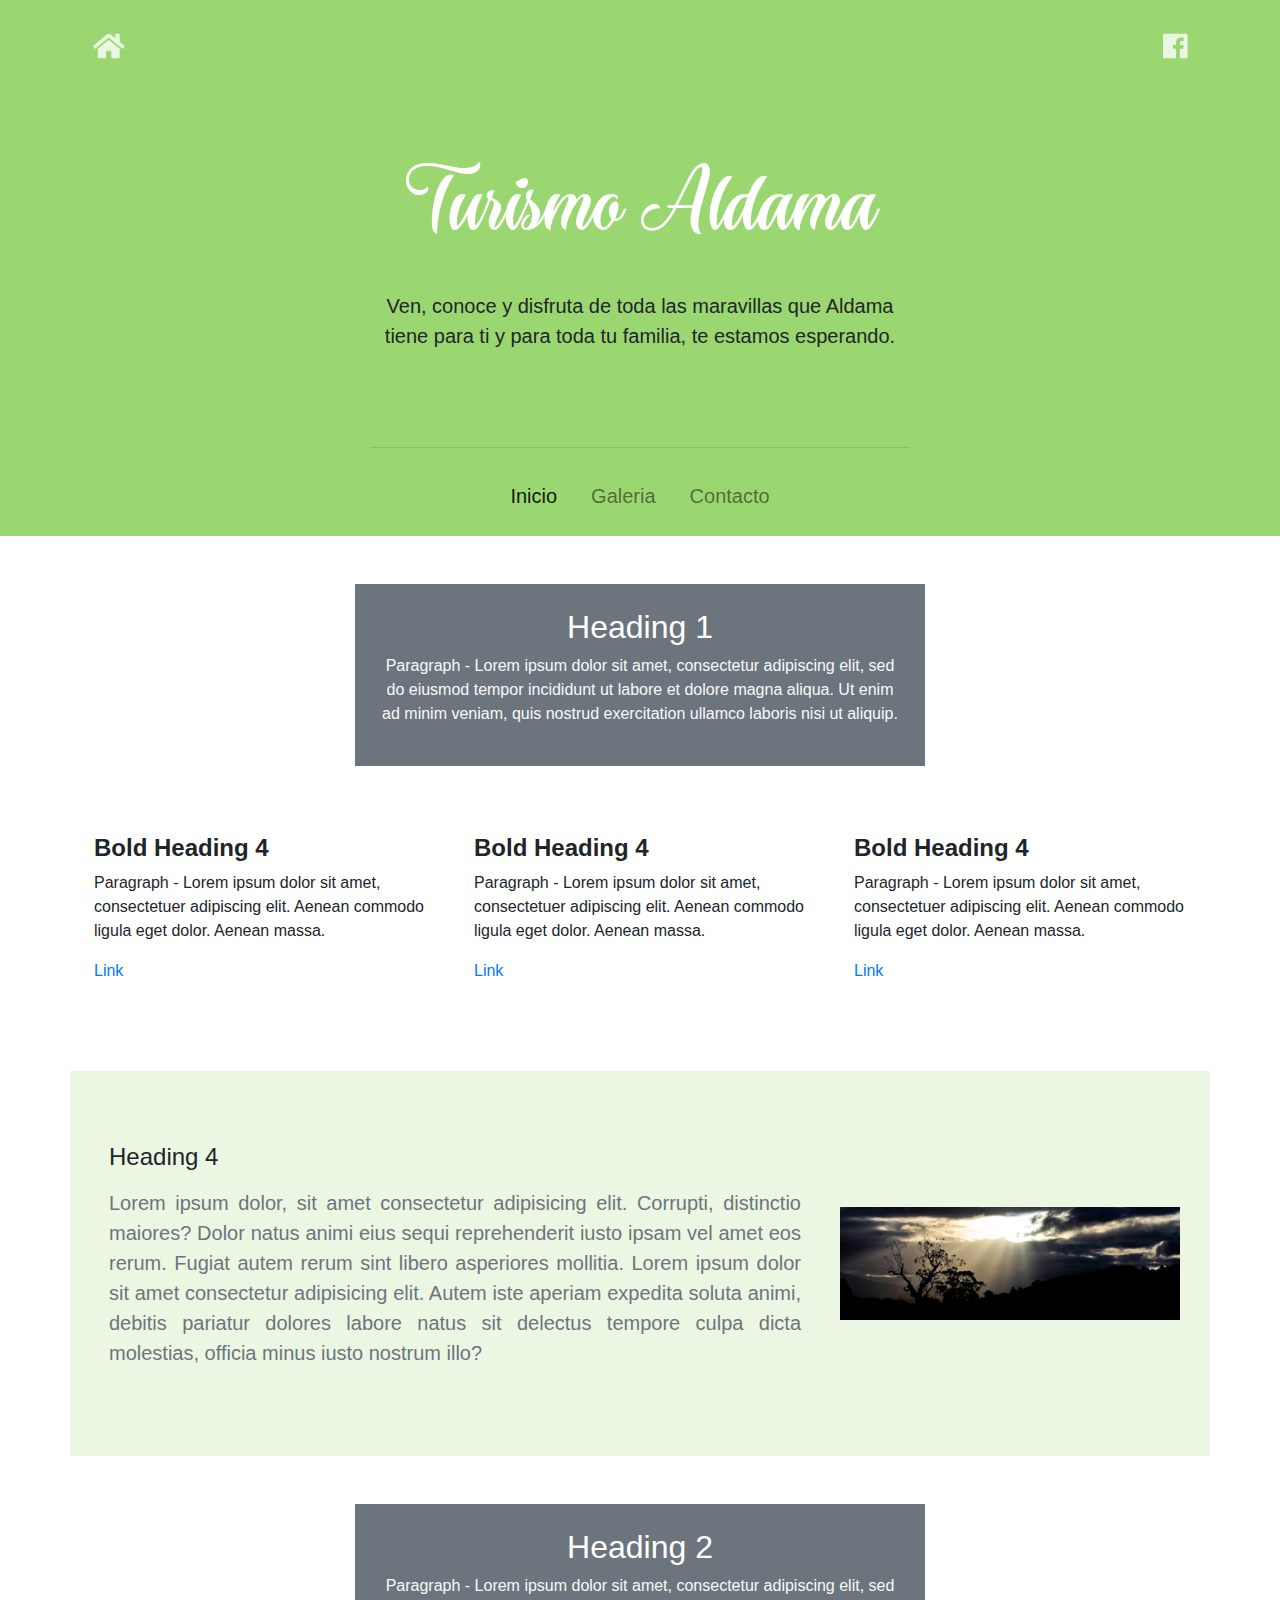
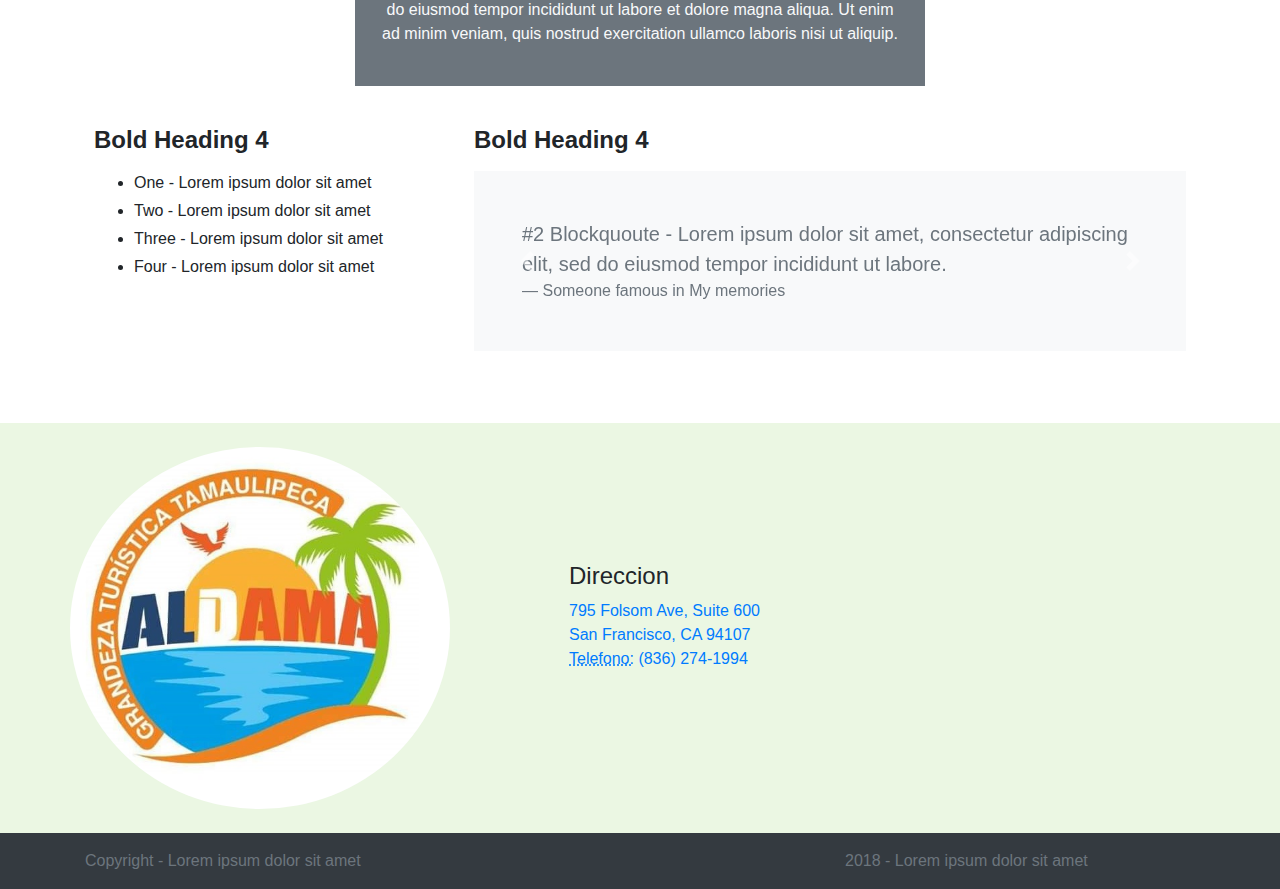
<file: index.html>
<!DOCTYPE html>
<html lang="en">

<head>
    <meta charset="UTF-8">
    <meta name="viewport" content="width=device-width, initial-scale=1.0">
    <meta http-equiv="X-UA-Compatible" content="ie=edge">
    <title>Document</title>
    <!-- Favicon -->
    <link rel="shortcut icon" href="./img/favicon.png" type="image/x-icon">
    <!-- CSS -->
    <link rel="stylesheet" href="./css/bootstrap.css">
    <link rel="stylesheet" href="./css/colors.css">
    <!-- FONTAWESOME JS -->
    <script src="./js/all.js"></script>
    <!-- SCROLL REVEAL -->
    <script src="./js/scrollreveal.js"></script>
    <script>
        ScrollReveal({
            reset: true
        });
    </script>
    <!-- Global site tag (gtag.js) - Google Analytics -->
<script async src="https://www.googletagmanager.com/gtag/js?id=UA-154668190-1"></script>
<script>
  window.dataLayer = window.dataLayer || [];
  function gtag(){dataLayer.push(arguments);}
  gtag('js', new Date());

  gtag('config', 'UA-154668190-1');
</script>

</head>

<body>
    <!-- Barra sociales -->
    <div class="nav-color">
        <br>
        <div class="d-flex justify-content-between container nav-color">
            <div class="p-2">
                <a href=""><i class="fas fa-home social-color"></i></a>
            </div>
            <div class="p-2">
                <a href="https://www.facebook.com/Turismo-Aldama-Tam-2018-2021-1201309953352615/"><i
                        class="fab fa-facebook social-color"></i></a>
            </div>
        </div>
    </div>

    <!--  -->
    <div class="h-50 d-flex align-items-center nav-color">
        <div class="container">
            <div class="row">
                <div class="mx-auto text-center col-md-6">
                    <br>
                    <br>
                    <br>
                    <h1 class="display-1 text-white main-name">Turismo Aldama</h1>
                    <br>
                    <p class="lead">Ven, conoce y disfruta de toda las maravillas que Aldama tiene para ti y para toda
                        tu familia, te estamos esperando.</p>
                    <br>
                    <br>
                    <br>

                    <hr class="my-2">

                    <!-- Barra de navegacion -->
                    <nav class="navbar navbar-expand-lg navbar-light rounded">
                        <button class="navbar-toggler btn-block btn-nav" type="button" data-toggle="collapse"
                            data-target="#navbarsExample10" aria-controls="navbarsExample10" aria-expanded="false"
                            aria-label="Toggle navigation">
                            <span class="navbar-toggler-icon"></span>
                        </button>

                        <div class="collapse navbar-collapse justify-content-around" id="navbarsExample10">
                            <ul class="navbar-nav">
                                <li class="nav-item active">
                                    <a class="nav-link sice btn-efect" href="#">Inicio</a>
                                </li>
                                <li class="nav-item">
                                    <a class="nav-link sice btn-efect" href="./galeria.html">Galeria</a>
                                </li>
                                <li class="nav-item">
                                    <a class="nav-link sice btn-efect" href="./contacto.html">Contacto</a>
                                </li>
                            </ul>
                        </div>
                    </nav>
                    <!-- Fin barra de navegacion -->

                </div>
            </div>
        </div>
    </div>

    <!--  -->
    <div class="py-5">
        <div class="container">
            <div class="row">
                <div class="text-center mx-auto p-4 bg-secondary col-lg-6 col-md-10">
                    <h2 class="text-white">Heading 1</h2>
                    <p class="text-light">Paragraph - Lorem ipsum dolor sit amet, consectetur adipiscing elit, sed do
                        eiusmod tempor incididunt ut labore et dolore magna aliqua. Ut enim ad minim veniam, quis
                        nostrud exercitation ullamco laboris nisi ut aliquip.</p>
                </div>
            </div>
            <div class="row margin-top">
                <div class="p-4 col-lg-4 col-md-6">
                    <h4><b>Bold Heading 4</b></h4>
                    <p>Paragraph - Lorem ipsum dolor sit amet, consectetuer adipiscing elit. Aenean commodo ligula eget
                        dolor. Aenean massa.</p>
                    <p>
                        <a href="#">Link</a>
                    </p>
                </div>
                <div class="p-4 col-lg-4 col-md-6">
                    <h4><b>Bold Heading 4</b></h4>
                    <p>Paragraph - Lorem ipsum dolor sit amet, consectetuer adipiscing elit. Aenean commodo ligula eget
                        dolor. Aenean massa.</p>
                    <p>
                        <a href="#">Link</a>
                    </p>
                </div>
                <div class="p-4 col-lg-4">
                    <h4><b>Bold Heading 4</b></h4>
                    <p>Paragraph - Lorem ipsum dolor sit amet, consectetuer adipiscing elit. Aenean commodo ligula eget
                        dolor. Aenean massa.</p>
                    <p>
                        <a href="#">Link</a>
                    </p>
                </div>
            </div>
        </div>
    </div>

    <!--  -->
    <div class="py-5 secction-color container">
        <div class="container">
            <div class="row">
                <div class="p-4 col-lg-8">
                    <h4 class="mb-3">Heading 4</h4>
                    <div class="blockquote text-muted">
                        <p class="mb-0 text-justify">Lorem ipsum dolor, sit amet consectetur adipisicing elit. Corrupti,
                            distinctio
                            maiores? Dolor natus animi eius sequi reprehenderit iusto ipsam vel amet eos rerum. Fugiat
                            autem rerum sint libero asperiores mollitia. Lorem ipsum dolor sit amet consectetur
                            adipisicing elit. Autem iste aperiam expedita soluta animi, debitis pariatur dolores labore
                            natus sit delectus tempore culpa dicta molestias, officia minus iusto nostrum illo?</p>
                    </div>
                </div>
                <div class="col-md-4 align-self-center">
                    <img class="img-fluid d-block" src="./img/panorama 900 x 300 100ppi-1.jpg">
                </div>
            </div>
        </div>
    </div>

    <!--  -->
    <div class="py-5">
        <div class="container">
            <div class="row mb-3">
                <div class="text-center mx-auto p-4 bg-secondary col-lg-6 col-md-10">
                    <h2 class="text-white">Heading 2</h2>
                    <p class="text-light">Paragraph - Lorem ipsum dolor sit amet, consectetur adipiscing elit, sed do
                        eiusmod tempor incididunt ut labore et dolore magna aliqua. Ut enim ad minim veniam, quis
                        nostrud exercitation ullamco laboris nisi ut aliquip.</p>
                </div>
            </div>
            <div class="row">
                <div class="p-4 col-lg-4">
                    <h4 class="mb-3"><b>Bold Heading 4</b></h4>
                    <ul class="">
                        <li class="my-1">One -&nbsp;Lorem ipsum dolor sit amet</li>
                        <li class="my-1">Two -&nbsp;Lorem ipsum dolor sit amet</li>
                        <li class="my-1">Three - Lorem ipsum dolor sit amet</li>
                        <li class="my-1">Four - Lorem ipsum dolor sit amet</li>
                    </ul>
                </div>
                <div class="p-md-4 col-lg-8">
                    <h4 class="mb-3"><b>Bold Heading 4</b></h4>
                    <div class="carousel slide" data-ride="carousel">
                        <div class="carousel-inner bg-light" role="listbox">
                            <div class="carousel-item p-5 active carousel-item-left">
                                <div class="blockquote text-muted mb-0 px-2">
                                    <p class="mb-0">#1 Blockquoute - Lorem ipsum dolor sit amet, consectetur adipiscing
                                        elit, sed do eiusmod tempor incididunt ut labore.</p>
                                    <div class="blockquote-footer">Someone famous in My memories</div>
                                </div>
                            </div>
                            <div class="carousel-item p-5 carousel-item-next carousel-item-left">
                                <div class="blockquote text-muted mb-0 px-">
                                    <p class="mb-0">#2 Blockquoute - Lorem ipsum dolor sit amet, consectetur adipiscing
                                        elit, sed do eiusmod tempor incididunt ut labore.</p>
                                    <div class="blockquote-footer">Someone famous in My memories</div>
                                </div>
                            </div>
                            <div class="carousel-item p-5">
                                <div class="blockquote text-muted mb-0 px-">
                                    <p class="mb-0">#3 Blockquoute - Lorem ipsum dolor sit amet, consectetur adipiscing
                                        elit, sed do eiusmod tempor incididunt ut labore.</p>
                                    <div class="blockquote-footer">Someone famous in My memories</div>
                                </div>
                            </div>
                        </div>
                        <a class="carousel-control-prev" href="#carouselExampleCaptions" role="button"
                            data-slide="prev"> <span class="carousel-control-prev-icon" aria-hidden="true"></span> <span
                                class="sr-only">Previous</span> </a>
                        <a class="carousel-control-next" href="#carouselExampleCaptions" role="button"
                            data-slide="next"> <span class="carousel-control-next-icon" aria-hidden="true"></span> <span
                                class="sr-only">Next</span> </a>
                    </div>
                </div>
            </div>
        </div>
    </div>

    <!--  -->
    <div class=" background-color-1 p-4">
        <div class="container">
            <div class="row">
                <div class="p-0 col-lg-4 col-md-6">
                    <img class="img-fluid rounded-circle" src="./img/logoA.jpg">
                </div>
                <div class="col-md-5 align-self-center p-4 offset-md-1">
                    <h4>Direccion</h4>
                    <p class="mb-4 text-primary">795 Folsom Ave, Suite 600 <br>San Francisco, CA 94107 <br> <abbr
                            title="Phone">Telefono:</abbr> (836) 274-1994 </p>
                </div>
            </div>
        </div>
    </div>

    <!--  -->
    <div class="bg-dark py-3">
        <div class="container">
            <div class="row d-flex justify-content-between">
                <div class="col-lg-4 col-md-6">
                    <p class="text-secondary mb-0">Copyright - Lorem ipsum dolor sit amet</p>
                </div>
                <div class="col-lg-4 col-md-6">
                    <p class="text-secondary mb-0">2018 - Lorem ipsum dolor sit amet</p>
                </div>
            </div>
        </div>
    </div>

</body>


<!-- JS -->
<script src="./js/jquery-3.3.1.min.js"></script>
<script src="./js/popper.min.js"></script>
<script src="./js/bootstrap.js"></script>

</html>
</file>
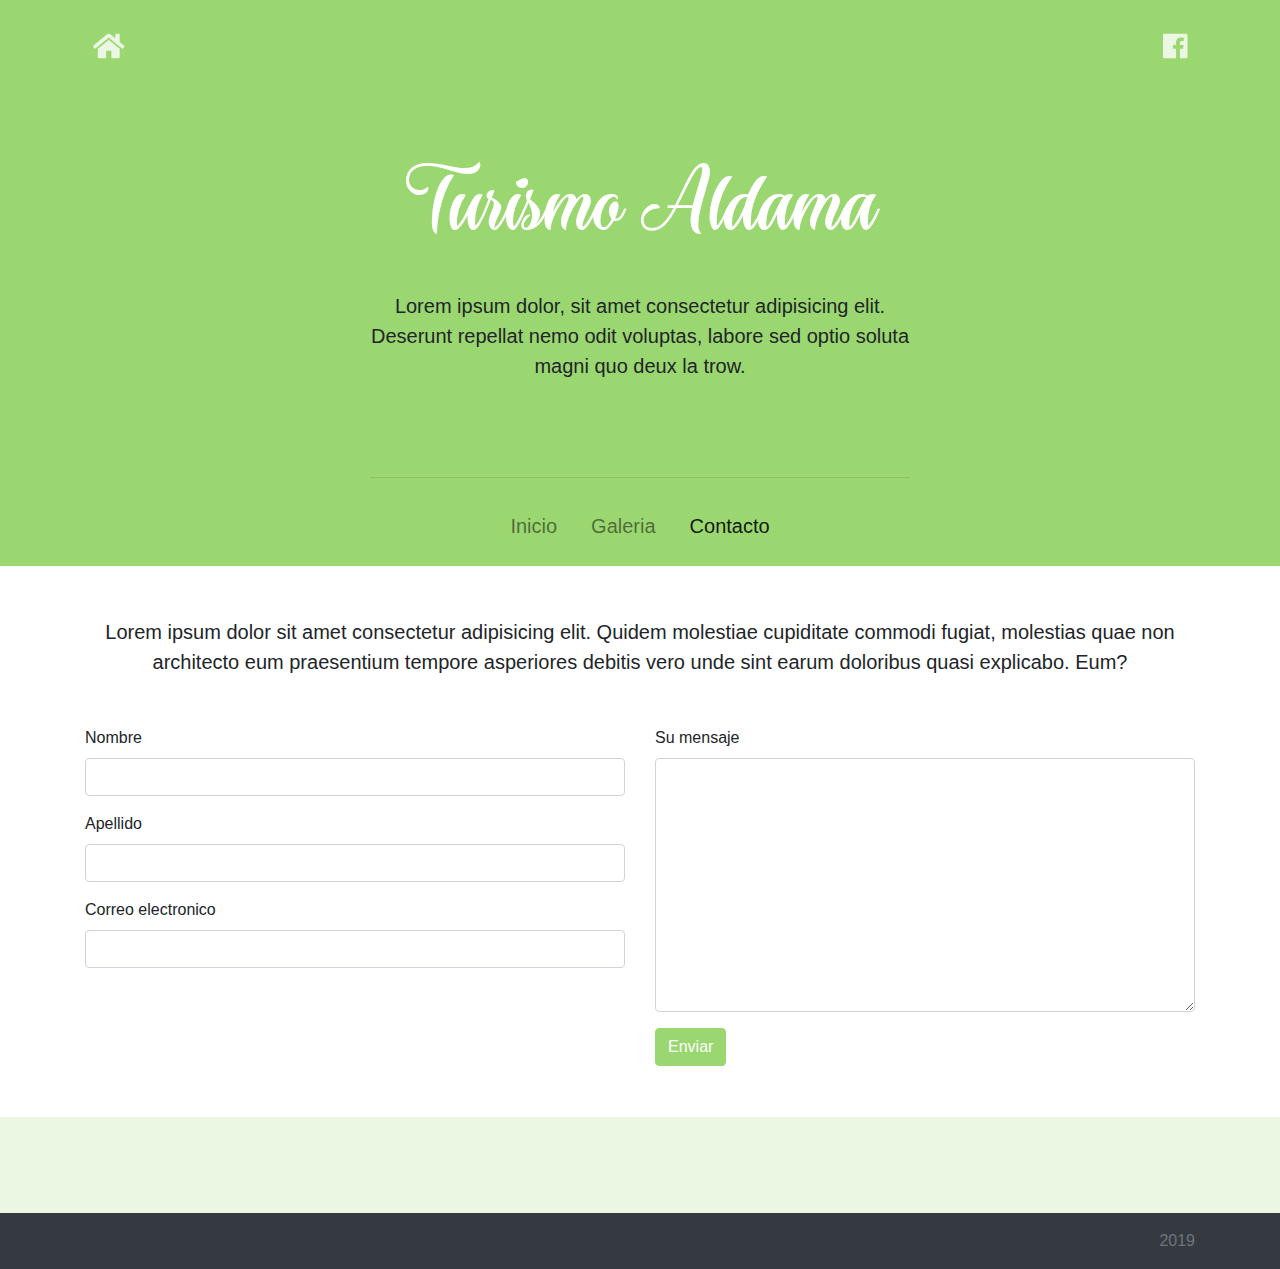
<file: contacto.html>
<!DOCTYPE html>
<html lang="en">

<head>
    <meta charset="UTF-8">
    <meta name="viewport" content="width=device-width, initial-scale=1.0">
    <meta http-equiv="X-UA-Compatible" content="ie=edge">
    <title>Document</title>
    <!-- Favicon -->
    <link rel="shortcut icon" href="./img/favicon.png" type="image/x-icon">
    <!-- CSS -->
    <link rel="stylesheet" href="./css/bootstrap.css">
    <link rel="stylesheet" href="./css/colors.css">
    <!-- FONTAWESOME JS -->
    <script src="./js/all.js"></script>
    <!-- SCROLL REVEAL -->
    <script src="./js/scrollreveal.js"></script>
    <script>
        ScrollReveal({
            reset: true
        });
    </script>
    <!-- Global site tag (gtag.js) - Google Analytics -->
<script async src="https://www.googletagmanager.com/gtag/js?id=UA-154668190-1"></script>
<script>
  window.dataLayer = window.dataLayer || [];
  function gtag(){dataLayer.push(arguments);}
  gtag('js', new Date());

  gtag('config', 'UA-154668190-1');
</script>

</head>

<body>

    <!-- Barra sociales -->
    <div class="nav-color">
        <br>
        <div class="d-flex justify-content-between container nav-color">
            <div class="p-2">
                <a href="./index.html"><i class="fas fa-home social-color"></i></a>
            </div>
            <div class="p-2">
                <a href="https://www.facebook.com/Turismo-Aldama-Tam-2018-2021-1201309953352615/"><i
                        class="fab fa-facebook social-color"></i></a>
            </div>
        </div>
    </div>

    <!-- Encabezado -->
    <div class="h-50 d-flex align-items-center nav-color">
        <div class="container">
            <div class="row">
                <div class="mx-auto text-center col-md-6">
                    <br>
                    <br>
                    <br>
                    <h1 class="display-1 text-white main-name">Turismo Aldama</h1>
                    <br>
                    <p class="lead">Lorem ipsum dolor, sit amet consectetur adipisicing elit. Deserunt repellat nemo
                        odit voluptas, labore sed optio soluta magni quo deux la trow.</p>
                    <br>
                    <br>
                    <br>

                    <hr class="my-2">

                    <!-- Barra de navegacion -->
                    <nav class="navbar navbar-expand-lg navbar-light rounded">
                        <button class="navbar-toggler btn-block btn-nav" type="button" data-toggle="collapse"
                            data-target="#navbarsExample10" aria-controls="navbarsExample10" aria-expanded="false"
                            aria-label="Toggle navigation">
                            <span class="navbar-toggler-icon"></span>
                        </button>

                        <div class="collapse navbar-collapse justify-content-around" id="navbarsExample10">
                            <ul class="navbar-nav">
                                <li class="nav-item">
                                    <a class="nav-link sice btn-efect" href="./index.html">Inicio</a>
                                </li>
                                <li class="nav-item">
                                    <a class="nav-link sice btn-efect" href="./galeria.html">Galeria</a>
                                </li>
                                <li class="nav-item active">
                                    <a class="nav-link sice btn-efect" href="#">Contacto</a>
                                </li>
                            </ul>
                        </div>
                    </nav>
                    <!-- Fin barra de navegacion -->

                </div>
            </div>
        </div>
    </div>

    <div class="container margin-top">
        <div class="row margin-bottom">
            <div class="col text-center">
                <p class="lead">Lorem ipsum dolor sit amet consectetur adipisicing elit. Quidem molestiae cupiditate
                    commodi fugiat,
                    molestias quae non architecto eum praesentium tempore asperiores debitis vero unde sint earum
                    doloribus quasi explicabo. Eum?</p>
            </div>
        </div>

        <div class="margin-bottom">
            <form class="row">
                <div class="col d-inline-block">
                    <div class="form-group">
                        <label for="formGroupExampleInput">Nombre</label>
                        <input type="text" class="form-control" id="formGroupExampleInput" placeholder="">
                    </div>
                    <div class="form-group">
                        <label for="formGroupExampleInput2">Apellido</label>
                        <input type="text" class="form-control" id="formGroupExampleInput2" placeholder="">
                    </div>
                    <div class="form-group">
                        <label for="formGroupExampleInput4">Correo electronico</label>
                        <input type="text" class="form-control" id="formGroupExampleInput" placeholder="">
                    </div>
                </div>
                <div class="col d-inline-block">
                    <div class="form-group">
                        <label for="formGroupExampleInput3">Su mensaje</label>
                        <textarea class=" form-control" name="" id="" cols="15" rows="10"></textarea>
                    </div>
                    <button type="submit" class="btn btn-form">Enviar</button>
                </div>
            </form>
        </div>
    </div>

    <!-- Footer -->
    <div class=" background-color-1 p-5 margin-top"></div>
    <div class="bg-dark py-3">
        <div class="container">
            <div class="row d-flex justify-content-between">
                <div class="col-lg-4 col-md-6">
                    <p class="text-secondary mb-0"></p>
                </div>
                <div class="col-lg-4 col-md-6">
                    <p class="text-secondary mb-0 text-right">2019</p>
                </div>
            </div>
        </div>
    </div>

</body>

<!-- JS -->
<script src="./js/jquery-3.3.1.min.js"></script>
<script src="./js/popper.min.js"></script>
<script src="./js/bootstrap.js"></script>

</html>
</file>
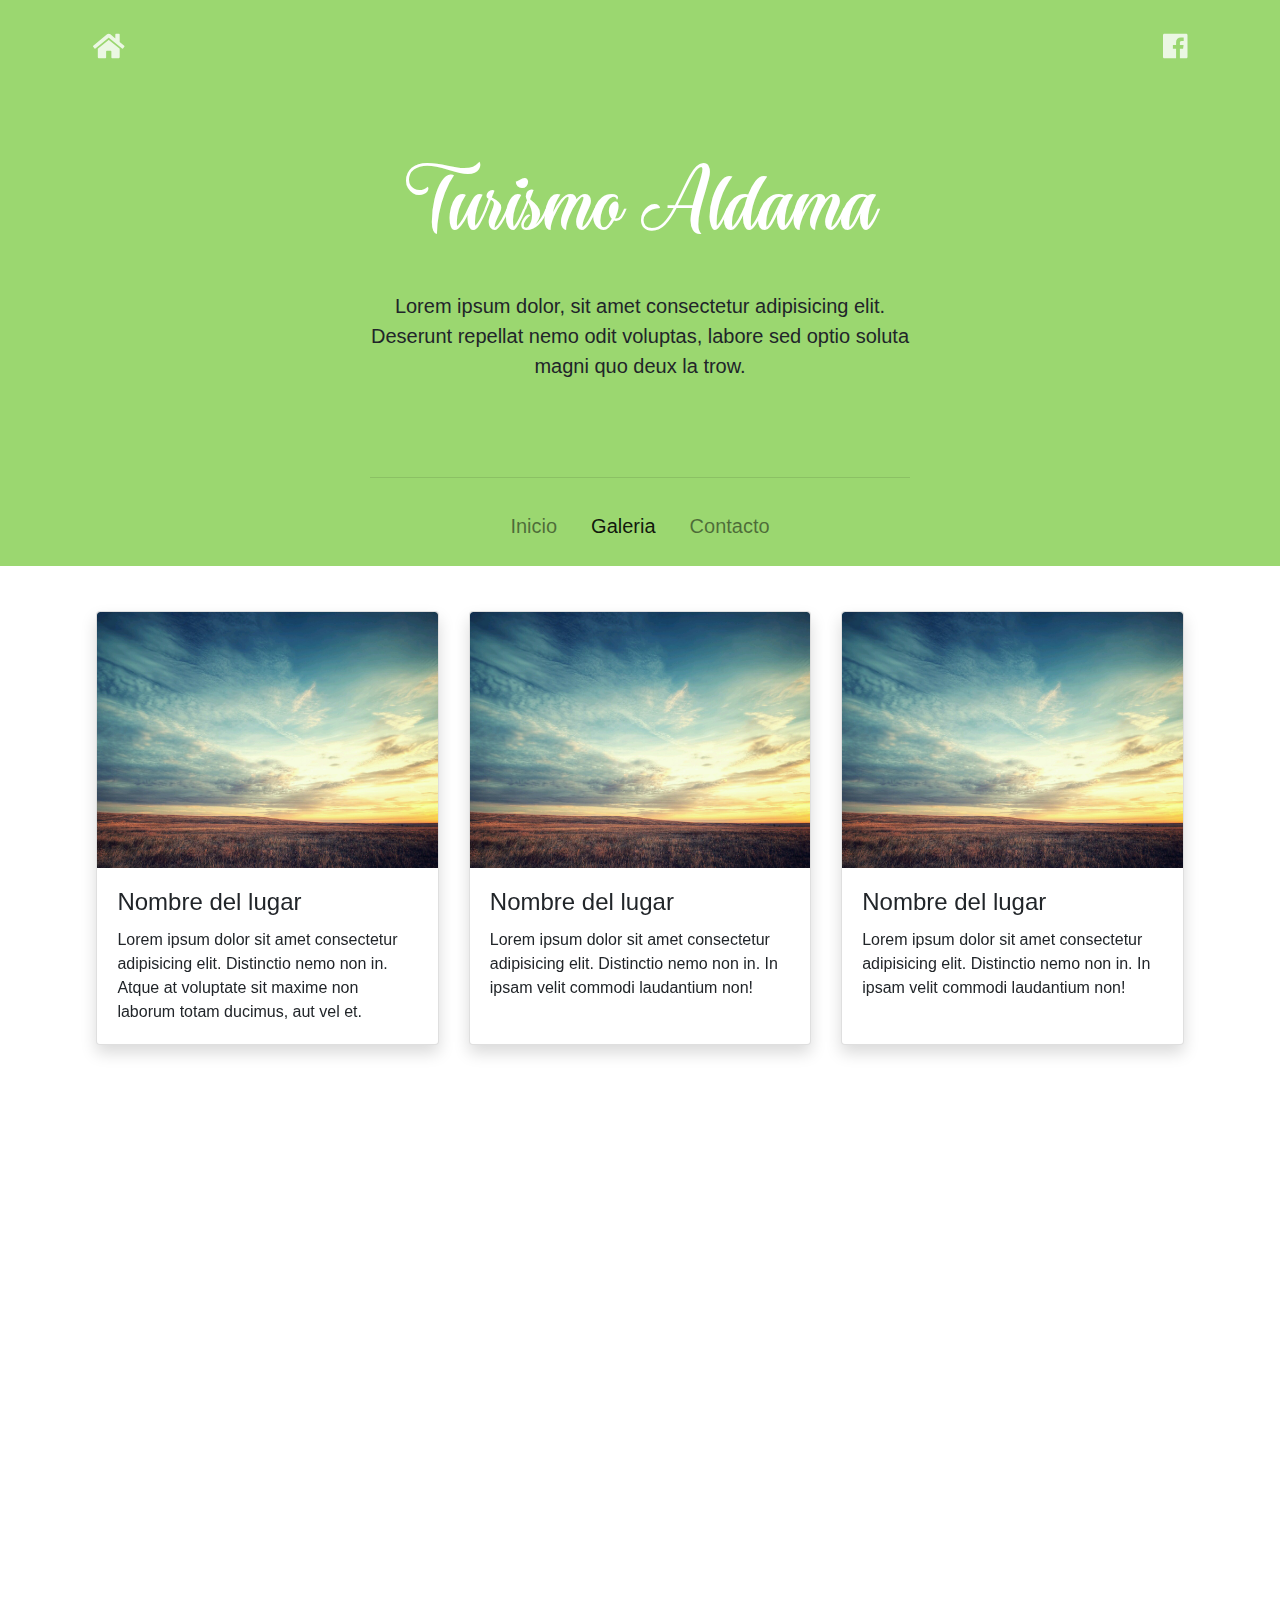
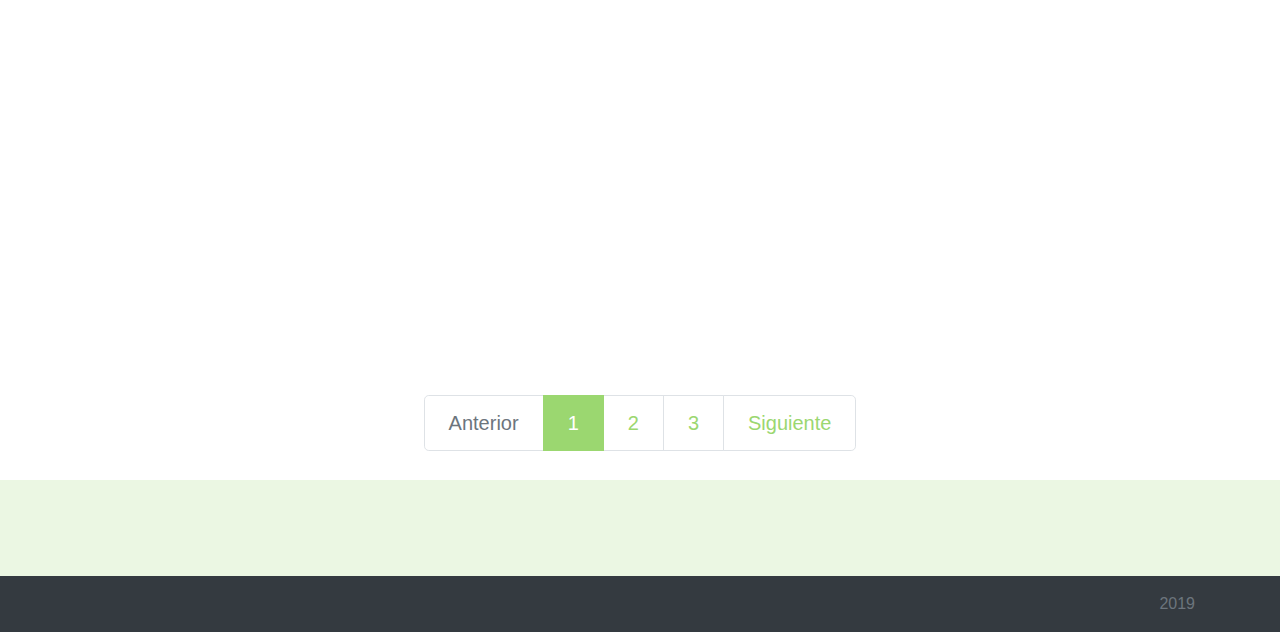
<file: galeria.html>
<!DOCTYPE html>
<html lang="en">

<head>
    <meta charset="UTF-8">
    <meta name="viewport" content="width=device-width, initial-scale=1.0">
    <meta http-equiv="X-UA-Compatible" content="ie=edge">
    <title>Document</title>
    <!-- Favicon -->
    <link rel="shortcut icon" href="./img/favicon.png" type="image/x-icon">
    <!-- CSS -->
    <link rel="stylesheet" href="./css/bootstrap.css">
    <link rel="stylesheet" href="./css/colors.css">
    <link rel="stylesheet" media="(max-width: 600px)" href="./css/queries.css">
    <link rel="stylesheet" href="./css/imagehover.css">
    <!-- FONTAWESOME JS -->
    <script src="./js/all.js"></script>
    <!-- SCROLL REVEAL -->
    <script src="./js/scrollreveal.js"></script>
    <script>
        ScrollReveal({
            reset: true
        });
    </script>
    <!-- Global site tag (gtag.js) - Google Analytics -->
<script async src="https://www.googletagmanager.com/gtag/js?id=UA-154668190-1"></script>
<script>
  window.dataLayer = window.dataLayer || [];
  function gtag(){dataLayer.push(arguments);}
  gtag('js', new Date());

  gtag('config', 'UA-154668190-1');
</script>

</head>

<body>
    <!-- Barra sociales -->
    <div class="nav-color">
        <br>
        <div class="d-flex justify-content-between container nav-color">
            <div class="p-2">
                <a href="./index.html"><i class="fas fa-home social-color"></i></a>
            </div>
            <div class="p-2">
                <a href="https://www.facebook.com/Turismo-Aldama-Tam-2018-2021-1201309953352615/"><i
                        class="fab fa-facebook social-color"></i></a>
            </div>
        </div>
    </div>

    <!--  -->
    <div class="h-50 d-flex align-items-center nav-color">
        <div class="container">
            <div class="row">
                <div class="mx-auto text-center col-md-6">
                    <br>
                    <br>
                    <br>
                    <h1 class="display-1 text-white main-name">Turismo Aldama</h1>
                    <br>
                    <p class="lead">Lorem ipsum dolor, sit amet consectetur adipisicing elit. Deserunt repellat nemo
                        odit voluptas, labore sed optio soluta magni quo deux la trow.</p>
                    <br>
                    <br>
                    <br>

                    <hr class="my-2">

                    <!-- Barra de navegacion -->
                    <nav class="navbar navbar-expand-lg navbar-light rounded">
                        <button class="navbar-toggler btn-block btn-nav" type="button" data-toggle="collapse"
                            data-target="#navbarsExample10" aria-controls="navbarsExample10" aria-expanded="false"
                            aria-label="Toggle navigation">
                            <span class="navbar-toggler-icon"></span>
                        </button>

                        <div class="collapse navbar-collapse justify-content-around" id="navbarsExample10">
                            <ul class="navbar-nav">
                                <li class="nav-item">
                                    <a class="nav-link sice btn-efect" href="./index.html">Inicio</a>
                                </li>
                                <li class="nav-item active">
                                    <a class="nav-link sice btn-efect" href="./galeria.html">Galeria</a>
                                </li>
                                <li class="nav-item">
                                    <a class="nav-link sice btn-efect" href="./contacto.html">Contacto</a>
                                </li>
                            </ul>
                        </div>
                    </nav>
                    <!-- Fin barra de navegacion -->

                </div>
            </div>
        </div>
    </div>

    <div>
        <!-- Galeria -->
        <div class="container margin-bottom">
            <div class=" card-deck">

                <!-- Fila 1 -->
                <div class="row margin-top margin-sides">
                    <!-- Cartas -->
                    <div class="card shadow card-efect-1">
                        <a href="lugar02.html">
                            <div class="div-img hidden">
                                <img class="card-img-top img" src="./img/Capture2.jpg" alt="Card image cap">
                            </div>
                        </a>
                        <div class="card-body">
                            <h4 class="card-title">Nombre del lugar</h4>
                            <p class="card-text">
                                Lorem ipsum dolor sit amet consectetur adipisicing elit. Distinctio nemo non in. Atque
                                at voluptate sit maxime non laborum totam ducimus, aut vel et.
                            </p>
                        </div>
                    </div>

                    <div class="card shadow card-efect-2">
                        <a href="lugar02.html">
                            <div class="div-img hidden">
                                <img class="card-img-top img" src="./img/Capture2.jpg" alt="Card image cap">
                            </div>
                        </a>
                        <div class="card-body">
                            <h4 class="card-title">Nombre del lugar</h4>
                            <p class="card-text">
                                Lorem ipsum dolor sit amet consectetur adipisicing elit. Distinctio nemo non in.
                                In ipsam velit commodi
                                laudantium non!
                            </p>
                        </div>
                    </div>

                    <div class="card shadow card-efect-3">
                        <a href="lugar02.html">
                            <div class="div-img hidden">
                                <img class="card-img-top img" src="./img/Capture2.jpg" alt="Card image cap">
                            </div>
                        </a>
                        <div class="card-body">
                            <h4 class="card-title">Nombre del lugar</h4>
                            <p class="card-text">
                                Lorem ipsum dolor sit amet consectetur adipisicing elit. Distinctio nemo non in.
                                In ipsam velit commodi
                                laudantium non!
                            </p>
                        </div>
                    </div>
                </div>

                <!-- Fila 2 -->
                <div class="row margin-top margin-sides">
                    <!-- Cartas -->
                    <div class="card shadow card-efect-1">
                        <a href="lugar02.html">
                            <div class="div-img hidden">
                                <img class="card-img-top img" src="./img/Capture2.jpg" alt="Card image cap">
                            </div>
                        </a>
                        <div class="card-body">
                            <h4 class="card-title">Nombre del lugar</h4>
                            <p class="card-text">
                                Lorem ipsum dolor sit amet consectetur adipisicing elit. Distinctio nemo non in.
                                In ipsam velit commodi
                                laudantium non!
                            </p>
                        </div>
                    </div>

                    <div class="card shadow card-efect-2">
                        <a href="lugar02.html">
                            <div class="div-img hidden">
                                <img class="card-img-top img" src="./img/Capture2.jpg" alt="Card image cap">
                            </div>
                        </a>
                        <div class="card-body">
                            <h4 class="card-title">Nombre del lugar</h4>
                            <p class="card-text">
                                Lorem ipsum dolor sit amet consectetur adipisicing elit. Distinctio nemo non in.
                                In ipsam velit commodi
                                laudantium non!
                            </p>
                        </div>
                    </div>

                    <div class="card shadow card-efect-3">
                        <a href="lugar02.html">
                            <div class="div-img hidden">
                                <img class="card-img-top img" src="./img/Capture2.jpg" alt="Card image cap">
                            </div>
                        </a>
                        <div class="card-body">
                            <h4 class="card-title">Nombre del lugar</h4>
                            <p class="card-text">
                                Lorem ipsum dolor sit amet consectetur adipisicing elit. Distinctio nemo non in.
                                In ipsam velit commodi
                                laudantium non!
                            </p>
                        </div>
                    </div>
                </div>

                <!-- Fila 3 -->
                <div class="row margin-top margin-sides">
                    <!-- Cartas -->
                    <div class="card shadow card-efect-1">
                        <a href="lugar02.html">
                            <div class="div-img hidden">
                                <img class="card-img-top img" src="./img/Capture2.jpg" alt="Card image cap">
                            </div>
                        </a>
                        <div class="card-body">
                            <h4 class="card-title">Nombre del lugar</h4>
                            <p class="card-text">
                                Lorem ipsum dolor sit amet consectetur adipisicing elit. Distinctio nemo non in.
                                In ipsam velit commodi
                                laudantium non!
                            </p>
                        </div>
                    </div>

                    <div class="card shadow card-efect-2">
                        <a href="lugar02.html">
                            <div class="div-img hidden">
                                <img class="card-img-top img" src="./img/Capture2.jpg" alt="Card image cap">
                            </div>
                        </a>
                        <div class="card-body">
                            <h4 class="card-title">Nombre del lugar</h4>
                            <p class="card-text">
                                Lorem ipsum dolor sit amet consectetur adipisicing elit. Distinctio nemo non in.
                                In ipsam velit commodi
                                laudantium non!
                            </p>
                        </div>
                    </div>

                    <div class="card shadow card-efect-3">
                        <a href="lugar02.html">
                            <div class="div-img hidden">
                                <img class="card-img-top img" src="./img/Capture2.jpg" alt="Card image cap">
                            </div>
                        </a>
                        <div class="card-body">
                            <h4 class="card-title">Nombre del lugar</h4>
                            <p class="card-text">
                                Lorem ipsum dolor sit amet consectetur adipisicing elit. Distinctio nemo non in.
                                In ipsam velit commodi
                                laudantium non!
                            </p>
                        </div>
                    </div>
                </div>

            </div>

        </div>

        <!-- Paguinacion -->
        <nav class="container d-flex justify-content-center" aria-label="...">
            <ul class="pagination pagination-lg">
                <li class="page-item disabled">
                    <a class="page-link" href="#!" tabindex="-1">Anterior</a>
                </li>
                <li class="page-item active"><a class="page-link pagination-color" href="#!">1</a></li>
                <li class="page-item"><a class="page-link pagination-color" href="./galeria1.html">2</a></li>
                <li class="page-item"><a class="page-link pagination-color" href="./galeria2.html">3</a></li>
                <li class="page-item">
                    <a class="page-link pagination-color" href="./galeria1.html">Siguiente</a>
                </li>
            </ul>
        </nav>
    </div>


    <!-- Footer -->
    <div class=" background-color-1 p-5 margin-top-s">
    </div>
    <div class="bg-dark py-3">
        <div class="container">
            <div class="row d-flex justify-content-between">
                <div class="col-lg-4 col-md-6">
                    <p class="text-secondary mb-0"></p>
                </div>
                <div class="col-lg-4 col-md-6">
                    <p class="text-secondary mb-0 text-right">2019</p>
                </div>
            </div>
        </div>
    </div>

</body>

<!-- JS -->
<script src="./js/jquery-3.3.1.min.js"></script>
<script src="./js/popper.min.js"></script>
<script src="./js/bootstrap.js"></script>
<script src="./js/efects.js"></script>

</html>
</file>
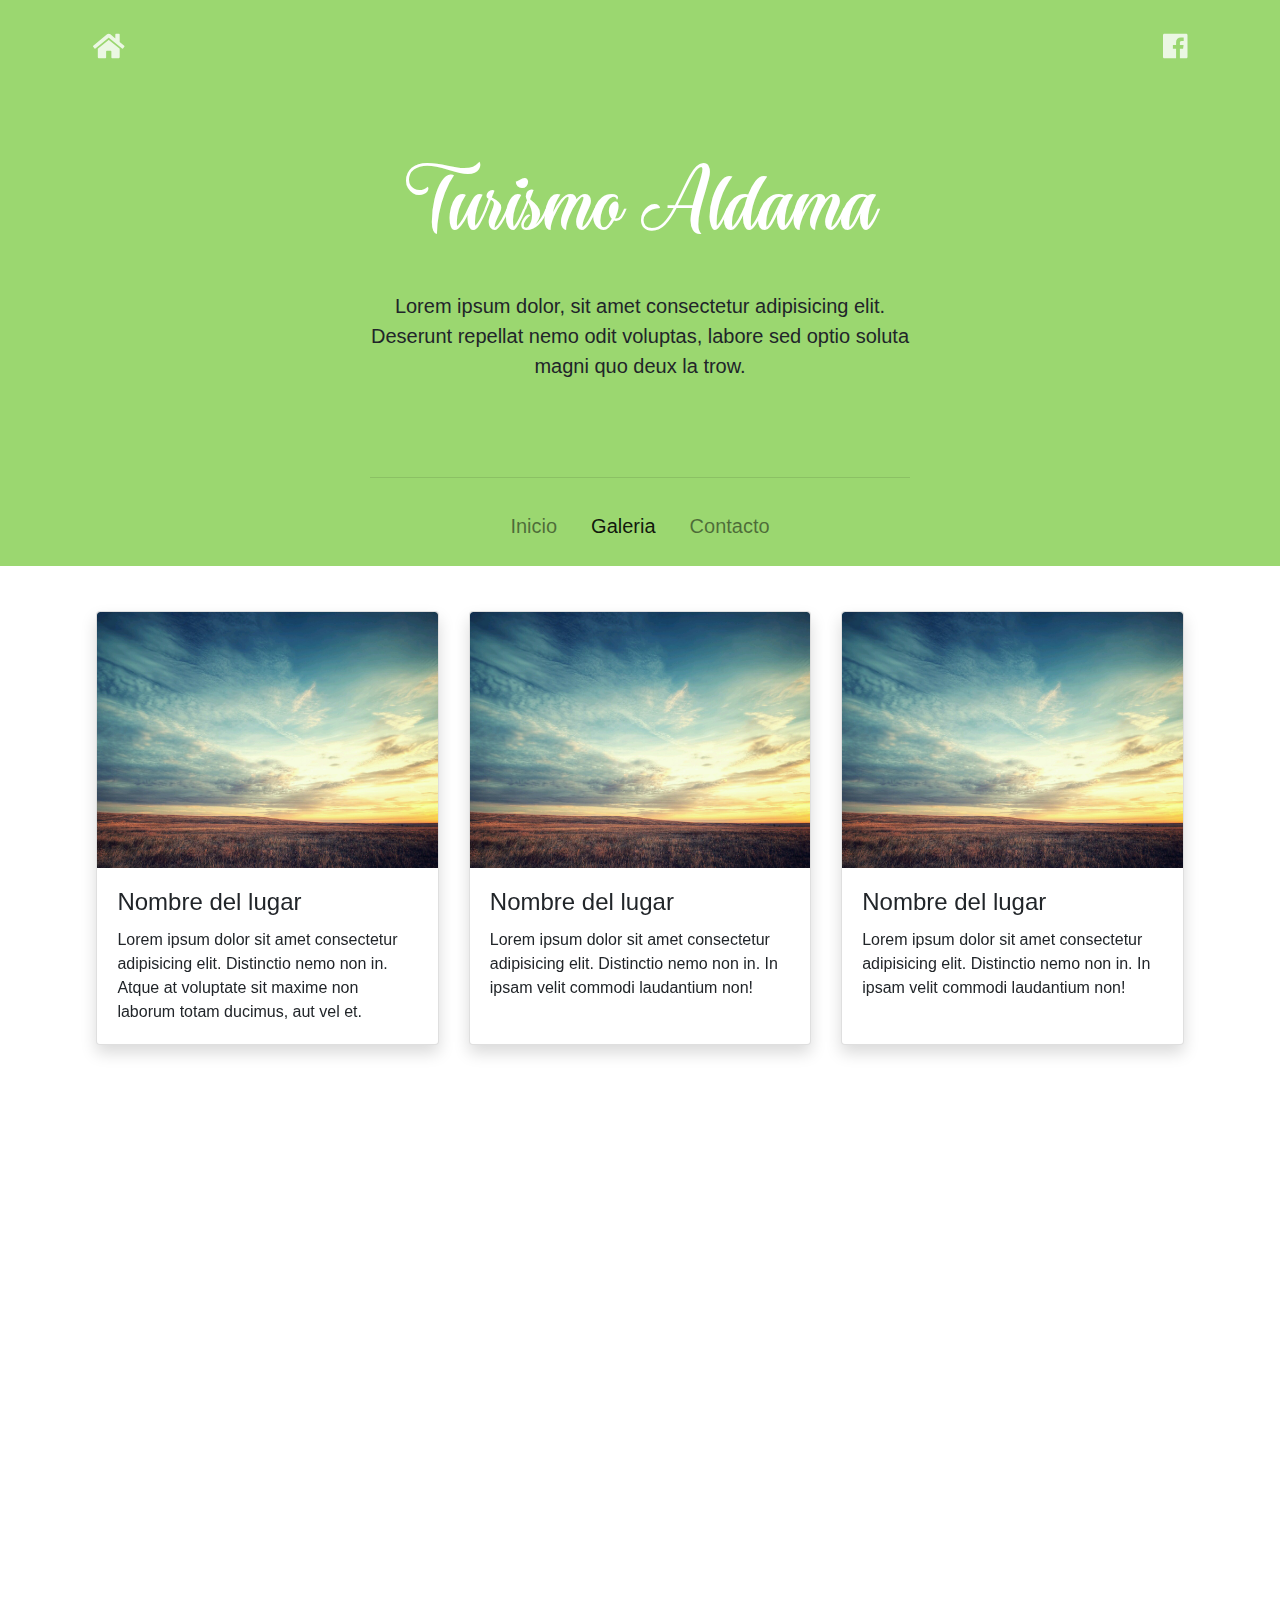
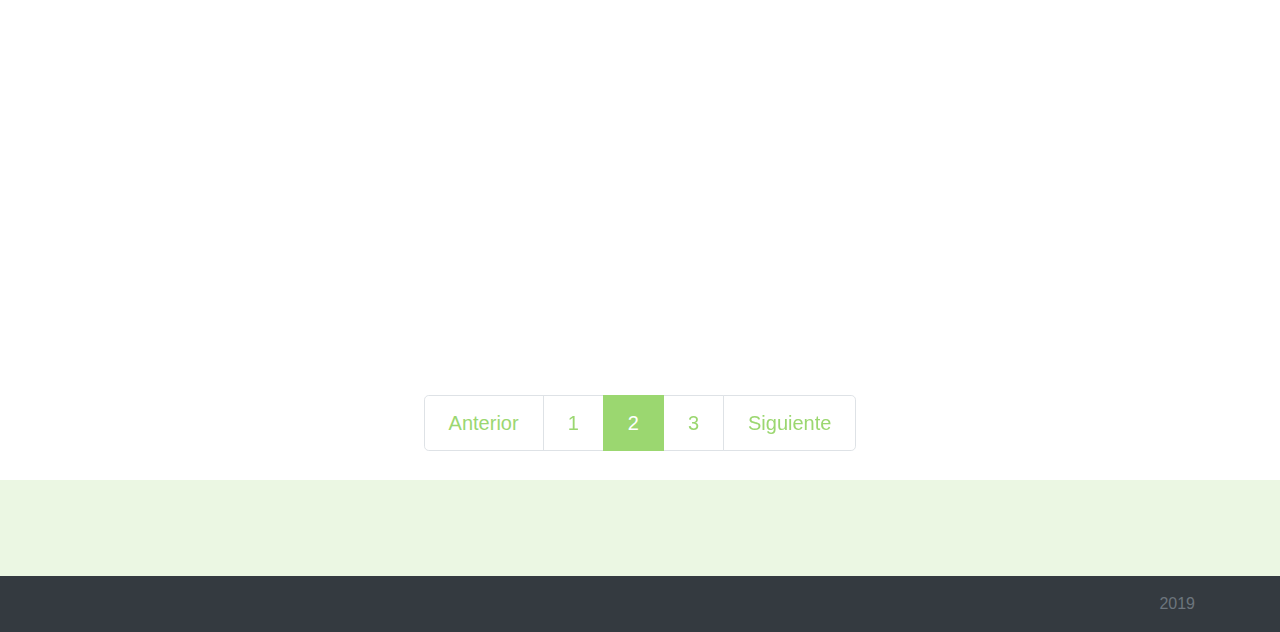
<file: galeria1.html>
<!DOCTYPE html>
<html lang="en">

<head>
    <meta charset="UTF-8">
    <meta name="viewport" content="width=device-width, initial-scale=1.0">
    <meta http-equiv="X-UA-Compatible" content="ie=edge">
    <title>Document</title>
    <!-- Favicon -->
    <link rel="shortcut icon" href="./img/favicon.png" type="image/x-icon">
    <!-- CSS -->
    <link rel="stylesheet" href="./css/bootstrap.css">
    <link rel="stylesheet" href="./css/colors.css">
    <link rel="stylesheet" media="(max-width: 600px)" href="./css/queries.css">
    <link rel="stylesheet" href="./css/imagehover.css">
    <!-- FONTAWESOME JS -->
    <script src="./js/all.js"></script>
    <!-- SCROLL REVEAL -->
    <script src="./js/scrollreveal.js"></script>
    <script>
        ScrollReveal({
            reset: true
        });
    </script>
    <!-- Global site tag (gtag.js) - Google Analytics -->
<script async src="https://www.googletagmanager.com/gtag/js?id=UA-154668190-1"></script>
<script>
  window.dataLayer = window.dataLayer || [];
  function gtag(){dataLayer.push(arguments);}
  gtag('js', new Date());

  gtag('config', 'UA-154668190-1');
</script>

</head>

<body>
    <!-- Barra sociales -->
    <div class="nav-color">
        <br>
        <div class="d-flex justify-content-between container nav-color">
            <div class="p-2">
                <a href="./index.html"><i class="fas fa-home social-color"></i></a>
            </div>
            <div class="p-2">
                <a href="https://www.facebook.com/Turismo-Aldama-Tam-2018-2021-1201309953352615/"><i
                        class="fab fa-facebook social-color"></i></a>
            </div>
        </div>
    </div>

    <!--  -->
    <div class="h-50 d-flex align-items-center nav-color">
        <div class="container">
            <div class="row">
                <div class="mx-auto text-center col-md-6">
                    <br>
                    <br>
                    <br>
                    <h1 class="display-1 text-white main-name">Turismo Aldama</h1>
                    <br>
                    <p class="lead">Lorem ipsum dolor, sit amet consectetur adipisicing elit. Deserunt repellat nemo
                        odit voluptas, labore sed optio soluta magni quo deux la trow.</p>
                    <br>
                    <br>
                    <br>

                    <hr class="my-2">

                    <!-- Barra de navegacion -->
                    <nav class="navbar navbar-expand-lg navbar-light rounded">
                        <button class="navbar-toggler btn-block btn-nav" type="button" data-toggle="collapse"
                            data-target="#navbarsExample10" aria-controls="navbarsExample10" aria-expanded="false"
                            aria-label="Toggle navigation">
                            <span class="navbar-toggler-icon"></span>
                        </button>

                        <div class="collapse navbar-collapse justify-content-around" id="navbarsExample10">
                            <ul class="navbar-nav">
                                <li class="nav-item">
                                    <a class="nav-link sice btn-efect" href="./index.html">Inicio</a>
                                </li>
                                <li class="nav-item active">
                                    <a class="nav-link sice btn-efect" href="./galeria.html">Galeria</a>
                                </li>
                                <li class="nav-item">
                                    <a class="nav-link sice btn-efect" href="./contacto.html">Contacto</a>
                                </li>
                            </ul>
                        </div>
                    </nav>
                    <!-- Fin barra de navegacion -->

                </div>
            </div>
        </div>
    </div>

    <div>
        <!-- Galeria -->
        <div class="container margin-bottom">
            <div class=" card-deck">

                <!-- Fila 1 -->
                <div class="row margin-top margin-sides">
                    <!-- Cartas -->
                    <div class="card shadow card-efect-1">
                        <a href="lugar02.html">
                            <div class="div-img hidden">
                                <img class="card-img-top img" src="./img/Capture2.jpg" alt="Card image cap">
                            </div>
                        </a>
                        <div class="card-body">
                            <h4 class="card-title">Nombre del lugar</h4>
                            <p class="card-text">
                                Lorem ipsum dolor sit amet consectetur adipisicing elit. Distinctio nemo non in. Atque
                                at voluptate sit maxime non laborum totam ducimus, aut vel et.
                            </p>
                        </div>
                    </div>

                    <div class="card shadow card-efect-2">
                        <a href="lugar02.html">
                            <div class="div-img hidden">
                                <img class="card-img-top img" src="./img/Capture2.jpg" alt="Card image cap">
                            </div>
                        </a>
                        <div class="card-body">
                            <h4 class="card-title">Nombre del lugar</h4>
                            <p class="card-text">
                                Lorem ipsum dolor sit amet consectetur adipisicing elit. Distinctio nemo non in.
                                In ipsam velit commodi
                                laudantium non!
                            </p>
                        </div>
                    </div>

                    <div class="card shadow card-efect-3">
                        <a href="lugar02.html">
                            <div class="div-img hidden">
                                <img class="card-img-top img" src="./img/Capture2.jpg" alt="Card image cap">
                            </div>
                        </a>
                        <div class="card-body">
                            <h4 class="card-title">Nombre del lugar</h4>
                            <p class="card-text">
                                Lorem ipsum dolor sit amet consectetur adipisicing elit. Distinctio nemo non in.
                                In ipsam velit commodi
                                laudantium non!
                            </p>
                        </div>
                    </div>
                </div>

                <!-- Fila 2 -->
                <div class="row margin-top margin-sides">
                    <!-- Cartas -->
                    <div class="card shadow card-efect-1">
                        <a href="lugar02.html">
                            <div class="div-img hidden">
                                <img class="card-img-top img" src="./img/Capture2.jpg" alt="Card image cap">
                            </div>
                        </a>
                        <div class="card-body">
                            <h4 class="card-title">Nombre del lugar</h4>
                            <p class="card-text">
                                Lorem ipsum dolor sit amet consectetur adipisicing elit. Distinctio nemo non in.
                                In ipsam velit commodi
                                laudantium non!
                            </p>
                        </div>
                    </div>

                    <div class="card shadow card-efect-2">
                        <a href="lugar02.html">
                            <div class="div-img hidden">
                                <img class="card-img-top img" src="./img/Capture2.jpg" alt="Card image cap">
                            </div>
                        </a>
                        <div class="card-body">
                            <h4 class="card-title">Nombre del lugar</h4>
                            <p class="card-text">
                                Lorem ipsum dolor sit amet consectetur adipisicing elit. Distinctio nemo non in.
                                In ipsam velit commodi
                                laudantium non!
                            </p>
                        </div>
                    </div>

                    <div class="card shadow card-efect-3">
                        <a href="lugar02.html">
                            <div class="div-img hidden">
                                <img class="card-img-top img" src="./img/Capture2.jpg" alt="Card image cap">
                            </div>
                        </a>
                        <div class="card-body">
                            <h4 class="card-title">Nombre del lugar</h4>
                            <p class="card-text">
                                Lorem ipsum dolor sit amet consectetur adipisicing elit. Distinctio nemo non in.
                                In ipsam velit commodi
                                laudantium non!
                            </p>
                        </div>
                    </div>
                </div>

                <!-- Fila 3 -->
                <div class="row margin-top margin-sides">
                    <!-- Cartas -->
                    <div class="card shadow card-efect-1">
                        <a href="lugar02.html">
                            <div class="div-img hidden">
                                <img class="card-img-top img" src="./img/Capture2.jpg" alt="Card image cap">
                            </div>
                        </a>
                        <div class="card-body">
                            <h4 class="card-title">Nombre del lugar</h4>
                            <p class="card-text">
                                Lorem ipsum dolor sit amet consectetur adipisicing elit. Distinctio nemo non in.
                                In ipsam velit commodi
                                laudantium non!
                            </p>
                        </div>
                    </div>

                    <div class="card shadow card-efect-2">
                        <a href="lugar02.html">
                            <div class="div-img hidden">
                                <img class="card-img-top img" src="./img/Capture2.jpg" alt="Card image cap">
                            </div>
                        </a>
                        <div class="card-body">
                            <h4 class="card-title">Nombre del lugar</h4>
                            <p class="card-text">
                                Lorem ipsum dolor sit amet consectetur adipisicing elit. Distinctio nemo non in.
                                In ipsam velit commodi
                                laudantium non!
                            </p>
                        </div>
                    </div>

                    <div class="card shadow card-efect-3">
                        <a href="lugar02.html">
                            <div class="div-img hidden">
                                <img class="card-img-top img" src="./img/Capture2.jpg" alt="Card image cap">
                            </div>
                        </a>
                        <div class="card-body">
                            <h4 class="card-title">Nombre del lugar</h4>
                            <p class="card-text">
                                Lorem ipsum dolor sit amet consectetur adipisicing elit. Distinctio nemo non in.
                                In ipsam velit commodi
                                laudantium non!
                            </p>
                        </div>
                    </div>
                </div>

            </div>

        </div>

        <!-- Paguinacion -->
        <nav class="container d-flex justify-content-center" aria-label="...">
            <ul class="pagination pagination-lg">
                <li class="page-item">
                    <a class="page-link pagination-color" href="./galeria.html" tabindex="-1">Anterior</a>
                </li>
                <li class="page-item"><a class="page-link pagination-color" href="./galeria.html">1</a></li>
                <li class="page-item active"><a class="page-link pagination-color" href="#!">2</a></li>
                <li class="page-item"><a class="page-link pagination-color" href="./galeria2.html">3</a></li>
                <li class="page-item">
                    <a class="page-link pagination-color" href="./galeria2.html">Siguiente</a>
                </li>
            </ul>
        </nav>
    </div>


    <!-- Footer -->
    <div class=" background-color-1 p-5 margin-top-s">
    </div>
    <div class="bg-dark py-3">
        <div class="container">
            <div class="row d-flex justify-content-between">
                <div class="col-lg-4 col-md-6">
                    <p class="text-secondary mb-0"></p>
                </div>
                <div class="col-lg-4 col-md-6">
                    <p class="text-secondary mb-0 text-right">2019</p>
                </div>
            </div>
        </div>
    </div>

</body>

<!-- JS -->
<script src="./js/jquery-3.3.1.min.js"></script>
<script src="./js/popper.min.js"></script>
<script src="./js/bootstrap.js"></script>
<script src="./js/efects.js"></script>

</html>
</file>
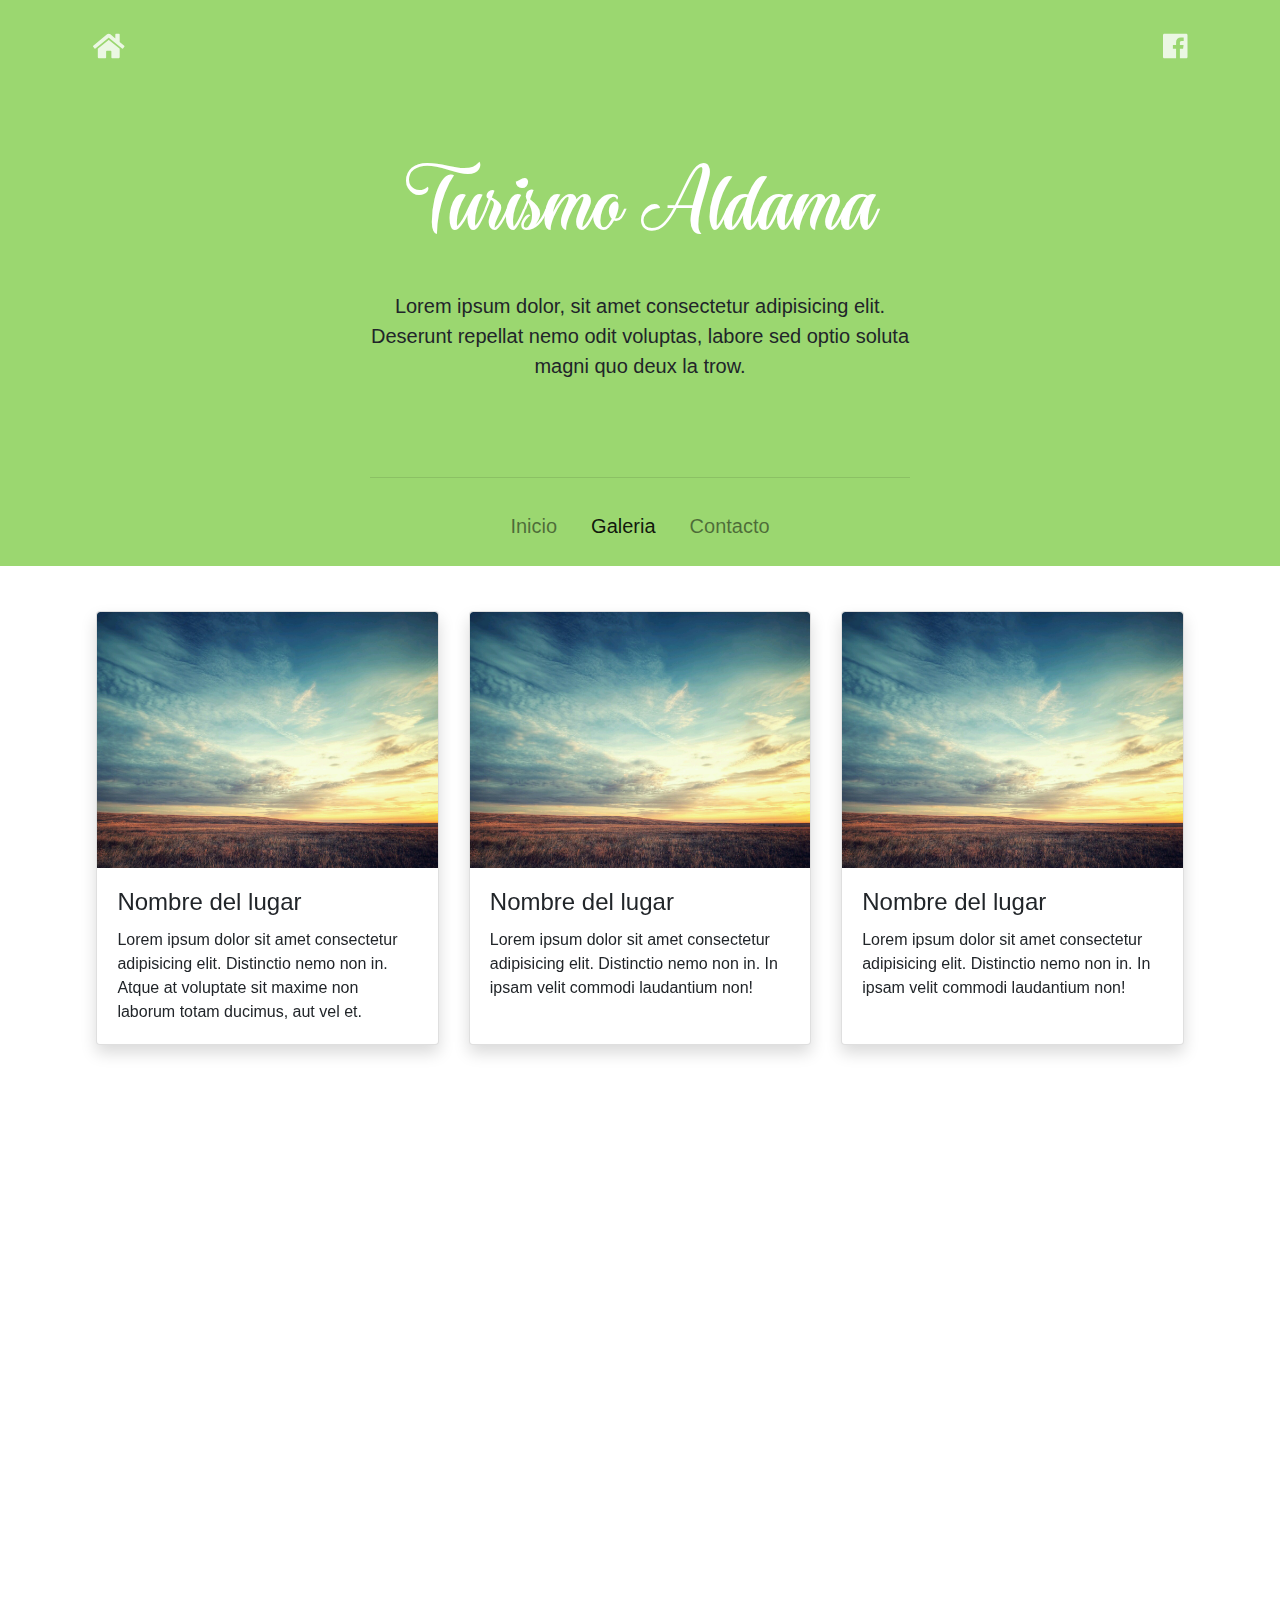
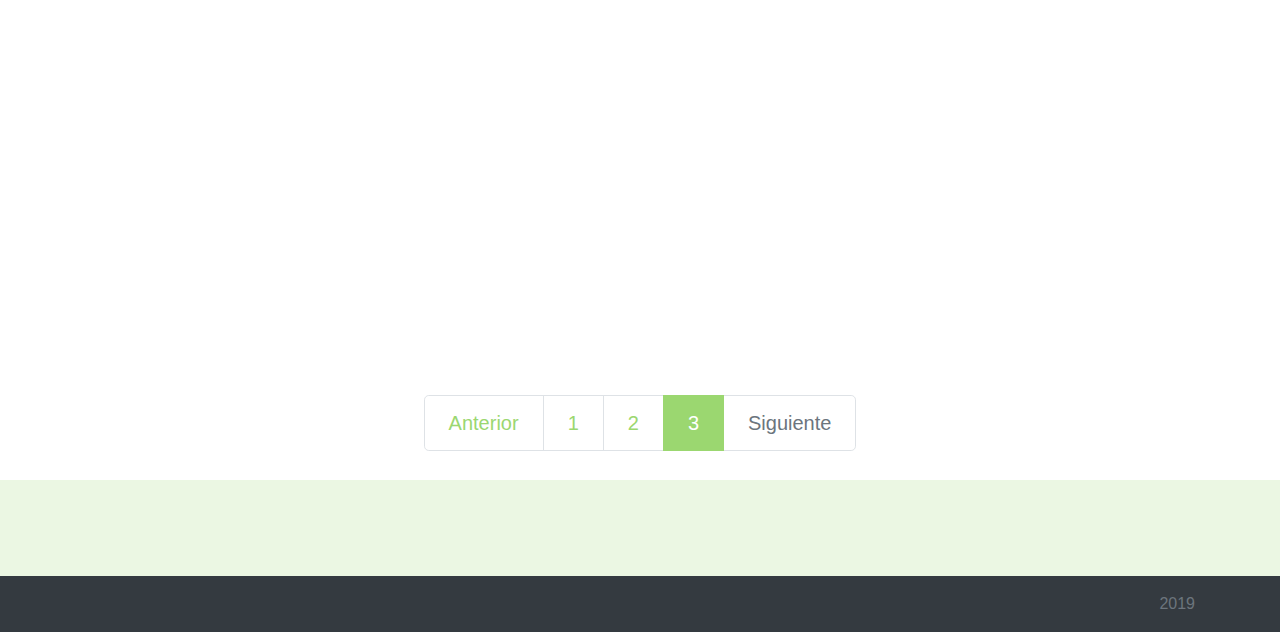
<file: galeria2.html>
<!DOCTYPE html>
<html lang="en">

<head>
    <meta charset="UTF-8">
    <meta name="viewport" content="width=device-width, initial-scale=1.0">
    <meta http-equiv="X-UA-Compatible" content="ie=edge">
    <title>Document</title>
    <!-- Favicon -->
    <link rel="shortcut icon" href="./img/favicon.png" type="image/x-icon">
    <!-- CSS -->
    <link rel="stylesheet" href="./css/bootstrap.css">
    <link rel="stylesheet" href="./css/colors.css">
    <link rel="stylesheet" media="(max-width: 600px)" href="./css/queries.css">
    <link rel="stylesheet" href="./css/imagehover.css">
    <!-- FONTAWESOME JS -->
    <script src="./js/all.js"></script>
    <!-- SCROLL REVEAL -->
    <script src="./js/scrollreveal.js"></script>
    <script>
        ScrollReveal({
            reset: true
        });
    </script>
    <!-- Global site tag (gtag.js) - Google Analytics -->
<script async src="https://www.googletagmanager.com/gtag/js?id=UA-154668190-1"></script>
<script>
  window.dataLayer = window.dataLayer || [];
  function gtag(){dataLayer.push(arguments);}
  gtag('js', new Date());

  gtag('config', 'UA-154668190-1');
</script>

</head>

<body>
    <!-- Barra sociales -->
    <div class="nav-color">
        <br>
        <div class="d-flex justify-content-between container nav-color">
            <div class="p-2">
                <a href="./index.html"><i class="fas fa-home social-color"></i></a>
            </div>
            <div class="p-2">
                <a href="https://www.facebook.com/Turismo-Aldama-Tam-2018-2021-1201309953352615/"><i
                        class="fab fa-facebook social-color"></i></a>
            </div>
        </div>
    </div>

    <!--  -->
    <div class="h-50 d-flex align-items-center nav-color">
        <div class="container">
            <div class="row">
                <div class="mx-auto text-center col-md-6">
                    <br>
                    <br>
                    <br>
                    <h1 class="display-1 text-white main-name">Turismo Aldama</h1>
                    <br>
                    <p class="lead">Lorem ipsum dolor, sit amet consectetur adipisicing elit. Deserunt repellat nemo
                        odit voluptas, labore sed optio soluta magni quo deux la trow.</p>
                    <br>
                    <br>
                    <br>

                    <hr class="my-2">

                    <!-- Barra de navegacion -->
                    <nav class="navbar navbar-expand-lg navbar-light rounded">
                        <button class="navbar-toggler btn-block btn-nav" type="button" data-toggle="collapse"
                            data-target="#navbarsExample10" aria-controls="navbarsExample10" aria-expanded="false"
                            aria-label="Toggle navigation">
                            <span class="navbar-toggler-icon"></span>
                        </button>

                        <div class="collapse navbar-collapse justify-content-around" id="navbarsExample10">
                            <ul class="navbar-nav">
                                <li class="nav-item">
                                    <a class="nav-link sice btn-efect" href="./index.html">Inicio</a>
                                </li>
                                <li class="nav-item active">
                                    <a class="nav-link sice btn-efect" href="./galeria.html">Galeria</a>
                                </li>
                                <li class="nav-item">
                                    <a class="nav-link sice btn-efect" href="./contacto.html">Contacto</a>
                                </li>
                            </ul>
                        </div>
                    </nav>
                    <!-- Fin barra de navegacion -->

                </div>
            </div>
        </div>
    </div>

    <div>
        <!-- Galeria -->
        <div class="container margin-bottom">
            <div class=" card-deck">

                <!-- Fila 1 -->
                <div class="row margin-top margin-sides">
                    <!-- Cartas -->
                    <div class="card shadow card-efect-1">
                        <a href="lugar02.html">
                            <div class="div-img hidden">
                                <img class="card-img-top img" src="./img/Capture2.jpg" alt="Card image cap">
                            </div>
                        </a>
                        <div class="card-body">
                            <h4 class="card-title">Nombre del lugar</h4>
                            <p class="card-text">
                                Lorem ipsum dolor sit amet consectetur adipisicing elit. Distinctio nemo non in. Atque
                                at voluptate sit maxime non laborum totam ducimus, aut vel et.
                            </p>
                        </div>
                    </div>

                    <div class="card shadow card-efect-2">
                        <a href="lugar02.html">
                            <div class="div-img hidden">
                                <img class="card-img-top img" src="./img/Capture2.jpg" alt="Card image cap">
                            </div>
                        </a>
                        <div class="card-body">
                            <h4 class="card-title">Nombre del lugar</h4>
                            <p class="card-text">
                                Lorem ipsum dolor sit amet consectetur adipisicing elit. Distinctio nemo non in.
                                In ipsam velit commodi
                                laudantium non!
                            </p>
                        </div>
                    </div>

                    <div class="card shadow card-efect-3">
                        <a href="lugar02.html">
                            <div class="div-img hidden">
                                <img class="card-img-top img" src="./img/Capture2.jpg" alt="Card image cap">
                            </div>
                        </a>
                        <div class="card-body">
                            <h4 class="card-title">Nombre del lugar</h4>
                            <p class="card-text">
                                Lorem ipsum dolor sit amet consectetur adipisicing elit. Distinctio nemo non in.
                                In ipsam velit commodi
                                laudantium non!
                            </p>
                        </div>
                    </div>
                </div>

                <!-- Fila 2 -->
                <div class="row margin-top margin-sides">
                    <!-- Cartas -->
                    <div class="card shadow card-efect-1">
                        <a href="lugar02.html">
                            <div class="div-img hidden">
                                <img class="card-img-top img" src="./img/Capture2.jpg" alt="Card image cap">
                            </div>
                        </a>
                        <div class="card-body">
                            <h4 class="card-title">Nombre del lugar</h4>
                            <p class="card-text">
                                Lorem ipsum dolor sit amet consectetur adipisicing elit. Distinctio nemo non in.
                                In ipsam velit commodi
                                laudantium non!
                            </p>
                        </div>
                    </div>

                    <div class="card shadow card-efect-2">
                        <a href="lugar02.html">
                            <div class="div-img hidden">
                                <img class="card-img-top img" src="./img/Capture2.jpg" alt="Card image cap">
                            </div>
                        </a>
                        <div class="card-body">
                            <h4 class="card-title">Nombre del lugar</h4>
                            <p class="card-text">
                                Lorem ipsum dolor sit amet consectetur adipisicing elit. Distinctio nemo non in.
                                In ipsam velit commodi
                                laudantium non!
                            </p>
                        </div>
                    </div>

                    <div class="card shadow card-efect-3">
                        <a href="lugar02.html">
                            <div class="div-img hidden">
                                <img class="card-img-top img" src="./img/Capture2.jpg" alt="Card image cap">
                            </div>
                        </a>
                        <div class="card-body">
                            <h4 class="card-title">Nombre del lugar</h4>
                            <p class="card-text">
                                Lorem ipsum dolor sit amet consectetur adipisicing elit. Distinctio nemo non in.
                                In ipsam velit commodi
                                laudantium non!
                            </p>
                        </div>
                    </div>
                </div>

                <!-- Fila 3 -->
                <div class="row margin-top margin-sides">
                    <!-- Cartas -->
                    <div class="card shadow card-efect-1">
                        <a href="lugar02.html">
                            <div class="div-img hidden">
                                <img class="card-img-top img" src="./img/Capture2.jpg" alt="Card image cap">
                            </div>
                        </a>
                        <div class="card-body">
                            <h4 class="card-title">Nombre del lugar</h4>
                            <p class="card-text">
                                Lorem ipsum dolor sit amet consectetur adipisicing elit. Distinctio nemo non in.
                                In ipsam velit commodi
                                laudantium non!
                            </p>
                        </div>
                    </div>

                    <div class="card shadow card-efect-2">
                        <a href="lugar02.html">
                            <div class="div-img hidden">
                                <img class="card-img-top img" src="./img/Capture2.jpg" alt="Card image cap">
                            </div>
                        </a>
                        <div class="card-body">
                            <h4 class="card-title">Nombre del lugar</h4>
                            <p class="card-text">
                                Lorem ipsum dolor sit amet consectetur adipisicing elit. Distinctio nemo non in.
                                In ipsam velit commodi
                                laudantium non!
                            </p>
                        </div>
                    </div>

                    <div class="card shadow card-efect-3">
                        <a href="lugar02.html">
                            <div class="div-img hidden">
                                <img class="card-img-top img" src="./img/Capture2.jpg" alt="Card image cap">
                            </div>
                        </a>
                        <div class="card-body">
                            <h4 class="card-title">Nombre del lugar</h4>
                            <p class="card-text">
                                Lorem ipsum dolor sit amet consectetur adipisicing elit. Distinctio nemo non in.
                                In ipsam velit commodi
                                laudantium non!
                            </p>
                        </div>
                    </div>
                </div>

            </div>

        </div>

        <!-- Paguinacion -->
        <nav class="container d-flex justify-content-center" aria-label="...">
            <ul class="pagination pagination-lg">
                <li class="page-item">
                    <a class="page-link pagination-color" href="./galeria1.html" tabindex="-1">Anterior</a>
                </li>
                <li class="page-item"><a class="page-link pagination-color" href="./galeria.html">1</a></li>
                <li class="page-item"><a class="page-link pagination-color" href="./galeria1.html">2</a></li>
                <li class="page-item active"><a class="page-link pagination-color" href="#!">3</a></li>
                <li class="page-item disabled">
                    <a class="page-link pagination-color" href="#!">Siguiente</a>
                </li>
            </ul>
        </nav>
    </div>


    <!-- Footer -->
    <div class=" background-color-1 p-5 margin-top-s">
    </div>
    <div class="bg-dark py-3">
        <div class="container">
            <div class="row d-flex justify-content-between">
                <div class="col-lg-4 col-md-6">
                    <p class="text-secondary mb-0"></p>
                </div>
                <div class="col-lg-4 col-md-6">
                    <p class="text-secondary mb-0 text-right">2019</p>
                </div>
            </div>
        </div>
    </div>

</body>

<!-- JS -->
<script src="./js/jquery-3.3.1.min.js"></script>
<script src="./js/popper.min.js"></script>
<script src="./js/bootstrap.js"></script>
<script src="./js/efects.js"></script>

</html>
</file>
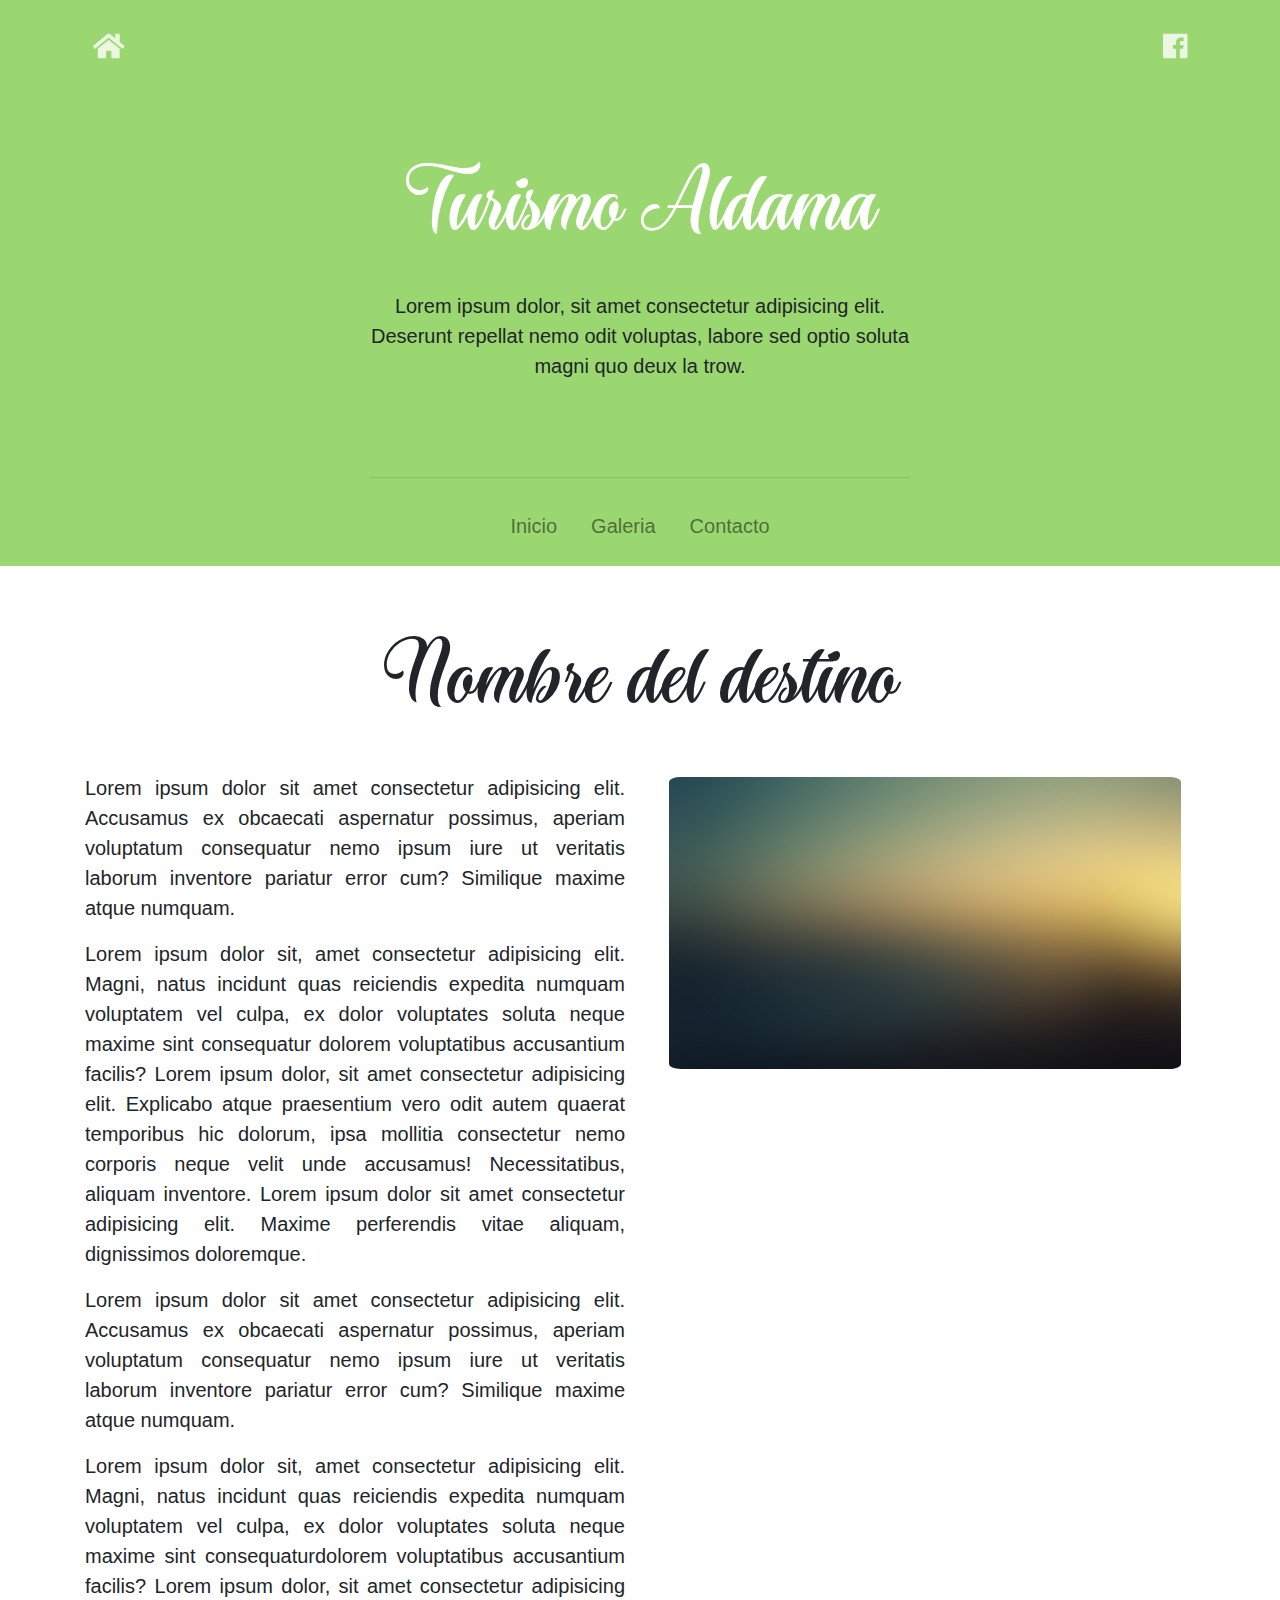
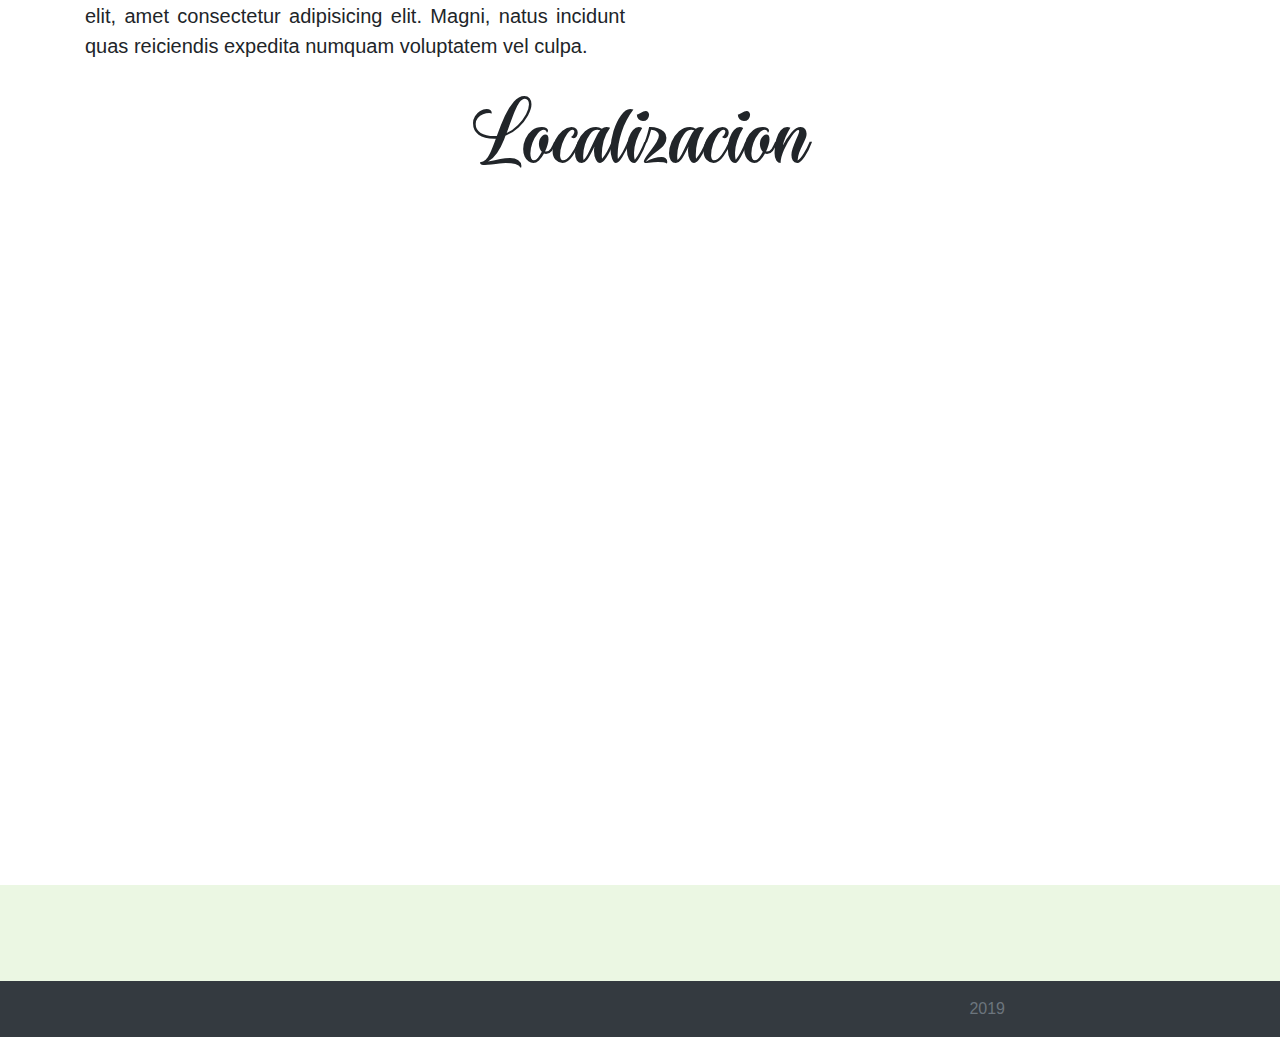
<file: lugar02.html>
<!DOCTYPE html>
<html lang="en">

<head>
    <meta charset="UTF-8">
    <meta name="viewport" content="width=device-width, initial-scale=1.0">
    <meta http-equiv="X-UA-Compatible" content="ie=edge">
    <title>Document</title>
    <!-- Favicon -->
    <link rel="shortcut icon" href="./img/favicon.png" type="image/x-icon">
    <!-- CSS -->
    <link rel="stylesheet" href="./css/bootstrap.css">
    <link rel="stylesheet" href="./css/colors.css">
    <link rel="stylesheet" media="(max-width: 600px)" href="./css/queries.css">
    <link rel="stylesheet" href="./css/imagehover.css">
    <link rel="stylesheet" href="./css/cssModal.css">
    <!-- Modal -->
    <style>
        body {
            margin: 0;
        }

        * {
            box-sizing: border-box;
        }

        .row>.column {
            padding: 0 8px;
        }

        .row:after {
            content: "";
            display: table;
            clear: both;
        }

        .column {
            float: left;
            width: 25%;
        }

        /* The Modal (background) */
        .modal {
            display: none;
            position: fixed;
            z-index: 1;
            padding-top: 100px;
            left: 0;
            top: 0;
            width: 100%;
            height: 100%;
            overflow: auto;
            background-color: black;
        }

        /* Modal Content */
        .modal-content {
            position: relative;
            background-color: #fefefe;
            margin: auto;
            padding: 0;
            width: 90%;
            max-width: 1200px;
        }

        /* The Close Button */
        .close {
            color: white;
            position: absolute;
            top: 10px;
            right: 25px;
            font-size: 35px;
            font-weight: bold;
        }

        .close:hover,
        .close:focus {
            color: #999;
            text-decoration: none;
            cursor: pointer;
        }

        .mySlides {
            display: none;
        }

        .cursor {
            cursor: pointer;
        }

        /* Next & previous buttons */
        .prev,
        .next {
            cursor: pointer;
            position: absolute;
            top: 50%;
            width: auto;
            padding: 16px;
            margin-top: -50px;
            color: white;
            font-weight: bold;
            font-size: 20px;
            transition: 0.6s ease;
            border-radius: 0 3px 3px 0;
            user-select: none;
            -webkit-user-select: none;
        }

        /* Position the "next button" to the right */
        .next {
            right: 0;
            border-radius: 3px 0 0 3px;
        }

        /* On hover, add a black background color with a little bit see-through */
        .prev:hover,
        .next:hover {
            background-color: rgba(0, 0, 0, 0.8);
        }

        /* Number text (1/3 etc) */
        .numbertext {
            color: #f2f2f2;
            font-size: 12px;
            padding: 8px 12px;
            position: absolute;
            top: 0;
        }

        img {
            margin-bottom: -4px;
        }

        .caption-container {
            text-align: center;
            background-color: black;
            padding: 2px 16px;
            color: white;
        }

        .demo {
            opacity: 0.6;
        }

        .active,
        .demo:hover {
            opacity: 1;
        }

        img.hover-shadow {
            transition: 0.3s;
        }

        .hover-shadow:hover {
            box-shadow: 0 4px 8px 0 rgba(0, 0, 0, 0.2), 0 6px 20px 0 rgba(0, 0, 0, 0.19);
        }
    </style>
    <!-- FONTAWESOME JS -->
    <script src="./js/all.js"></script>
    <!-- SCROLL REVEAL -->
    <script src="./js/scrollreveal.js"></script>
    <script>
        ScrollReveal({
            reset: true
        });
    </script>
    <!-- Global site tag (gtag.js) - Google Analytics -->
<script async src="https://www.googletagmanager.com/gtag/js?id=UA-154668190-1"></script>
<script>
  window.dataLayer = window.dataLayer || [];
  function gtag(){dataLayer.push(arguments);}
  gtag('js', new Date());

  gtag('config', 'UA-154668190-1');
</script>

</head>

<body>
    <!-- Barra sociales -->
    <div class="nav-color">
        <br>
        <div class="d-flex justify-content-between container nav-color">
            <div class="p-2">
                <a href="./index.html"><i class="fas fa-home social-color"></i></a>
            </div>
            <div class="p-2">
                <a href="https://www.facebook.com/Turismo-Aldama-Tam-2018-2021-1201309953352615/"><i
                        class="fab fa-facebook social-color"></i></a>
            </div>
        </div>
    </div>

    <!-- Encabezado -->
    <div class="h-50 d-flex align-items-center nav-color">
        <div class="container">
            <div class="row">
                <div class="mx-auto text-center col-md-6">
                    <br>
                    <br>
                    <br>
                    <h1 class="display-1 text-white main-name">Turismo Aldama</h1>
                    <br>
                    <p class="lead">Lorem ipsum dolor, sit amet consectetur adipisicing elit. Deserunt repellat nemo
                        odit voluptas, labore sed optio soluta magni quo deux la trow.</p>
                    <br>
                    <br>
                    <br>

                    <hr class="my-2">

                    <!-- Barra de navegacion -->
                    <nav class="navbar navbar-expand-lg navbar-light rounded">
                        <button class="navbar-toggler btn-block btn-nav" type="button" data-toggle="collapse"
                            data-target="#navbarsExample10" aria-controls="navbarsExample10" aria-expanded="false"
                            aria-label="Toggle navigation">
                            <span class="navbar-toggler-icon"></span>
                        </button>

                        <div class="collapse navbar-collapse justify-content-around" id="navbarsExample10">
                            <ul class="navbar-nav">
                                <li class="nav-item">
                                    <a class="nav-link sice btn-efect" href="./index.html">Inicio</a>
                                </li>
                                <li class="nav-item">
                                    <a class="nav-link sice btn-efect" href="./galeria.html">Galeria</a>
                                </li>
                                <li class="nav-item">
                                    <a class="nav-link sice btn-efect" href="./contacto.html">Contacto</a>
                                </li>
                            </ul>
                        </div>
                    </nav>
                    <!-- Fin barra de navegacion -->

                </div>
            </div>
        </div>
    </div>

    <!-- Cuerpo -->
    <div class="container margin-top">
        <div class="row margin-bottom">
            <div class="col">
                <h4 class="display-1 main-name text-center">Nombre del destino</h4>
            </div>
        </div>

        <div class="row">
            <!-- Texto  -->
            <div class="col d-inline-block">

                <p class="lead text-justify">
                    Lorem ipsum dolor sit amet consectetur adipisicing elit. Accusamus ex obcaecati aspernatur possimus,
                    aperiam voluptatum consequatur nemo ipsum iure ut veritatis laborum inventore pariatur error cum?
                    Similique maxime atque numquam.
                </p>

                <p class="lead text-justify">Lorem ipsum dolor sit, amet consectetur adipisicing elit. Magni, natus
                    incidunt quas reiciendis expedita numquam voluptatem vel culpa, ex dolor voluptates soluta neque
                    maxime sint consequatur
                    dolorem voluptatibus accusantium facilis? Lorem ipsum dolor, sit amet consectetur adipisicing elit.
                    Explicabo atque praesentium vero odit autem quaerat temporibus hic dolorum, ipsa mollitia
                    consectetur nemo corporis neque velit unde accusamus! Necessitatibus, aliquam inventore.
                    Lorem ipsum dolor sit amet consectetur adipisicing elit. Maxime perferendis vitae aliquam,
                    dignissimos doloremque.
                </p>

                <p class="lead text-justify">
                    Lorem ipsum dolor sit amet consectetur adipisicing elit. Accusamus ex obcaecati aspernatur possimus,
                    aperiam voluptatum consequatur nemo ipsum iure ut veritatis laborum inventore pariatur error cum?
                    Similique maxime atque numquam.
                </p>

                <p class="lead text-justify">Lorem ipsum dolor sit, amet consectetur adipisicing elit. Magni, natus
                    incidunt quas reiciendis expedita numquam voluptatem vel culpa, ex dolor voluptates soluta neque
                    maxime sint consequaturdolorem voluptatibus accusantium facilis? Lorem ipsum dolor, sit amet
                    consectetur adipisicing elit, amet consectetur adipisicing elit. Magni, natus
                    incidunt quas reiciendis expedita numquam voluptatem vel culpa.
                </p>
            </div>

            <!-- Galeria -->
            <div
                class="col d-inline-block d-flex justify-content-center flex-wrap align-content-around align-self-baseline">
                <!-- <img class="p-1 img-size" src="./img/Capture1.jpg" alt="" srcset=""> -->

                <div id="carouselFadeExampleIndicators" class="carousel slide carousel-fade img-size"
                    data-ride="carousel">
                    <div class="carousel-inner" role="listbox">
                        <div class="carousel-item active">
                            <img class="d-block w-100 p-1 img-size" src="./img/Capture1.jpg" alt="First slide">
                        </div>
                        <div class="carousel-item">
                            <img class="d-block w-100 p-1 img-size" src="./img/Capture2.jpg" alt="Second slide">
                        </div>
                        <div class="carousel-item">
                            <img class="d-block w-100 p-1 img-size" src="./img/Capture3.jpg" alt="Third slide">
                        </div>
                        <div class="carousel-item">
                            <img class="d-block w-100 p-1 img-size" src="./img/Capture4.jpg" alt="Quarter slide">
                        </div>
                    </div>
                </div>

                <img class="p-1 img-size-s hover-shadow cursor img-efect-1" src="./img/Capture1.jpg" alt=""
                    onclick="openModal();currentSlide(1)">
                <img class="p-1 img-size-s hover-shadow cursor img-efect-2" src="./img/Capture2.jpg" alt=""
                    onclick="openModal();currentSlide(2)">
                <img class="p-1 img-size-s hover-shadow cursor img-efect-3 margin-top-s" src="./img/Capture3.jpg" alt=""
                    onclick="openModal();currentSlide(3)">
                <img class="p-1 img-size-s hover-shadow cursor img-efect-4 margin-top-s" src="./img/Capture4.jpg" alt=""
                    onclick="openModal();currentSlide(4)">
                <div id="myModal" class="modal">
                    <span class="close cursor" onclick="closeModal()">&times;</span>
                    <div class="modal-content">

                        <div class="mySlides">
                            <div class="numbertext">1 / 4</div>
                            <img src="./img/Capture1.jpg" style="width:100%; height: 100%;">
                        </div>

                        <div class="mySlides">
                            <div class="numbertext">2 / 4</div>
                            <img src="./img/Capture2.jpg" style="width:100%; height: 100%;">
                        </div>

                        <div class="mySlides">
                            <div class="numbertext">3 / 4</div>
                            <img src="./img/Capture3.jpg" style="width:100%; height: 100%;">
                        </div>

                        <div class="mySlides">
                            <div class="numbertext">4 / 4</div>
                            <img src="./img/Capture4.jpg" style="width:100%; height: 100%;">
                        </div>

                        <a class="prev" onclick="plusSlides(-1)">&#10094;</a>
                        <a class="next" onclick="plusSlides(1)">&#10095;</a>

                        <div class="caption-container">
                            <p id="caption"></p>
                        </div>
                    </div>
                </div>
            </div>
        </div>

        <!-- Maps -->
        <div class="row margin-bottom">
            <div class="col">
                <h4 class="display-1 main-name text-center">Localizacion</h4>
            </div>
        </div>

        <div class="col margin-bottom">
            <div class="d-flex justify-content-center">
                <iframe
                    src="https://www.google.com/maps/embed?pb=!1m14!1m12!1m3!1d12692.52129928048!2d-98.07584927307809!3d22.923010871955864!2m3!1f0!2f0!3f0!3m2!1i1024!2i768!4f13.1!5e1!3m2!1ses!2smx!4v1557250320372!5m2!1ses!2smx"
                    width="800" height="600" frameborder="0" style="border:0" allowfullscreen></iframe>
            </div>
        </div>
    </div>



    <!-- Footer -->
    <div class=" background-color-1 p-5 margin-top">
    </div>
    <div class="bg-dark py-3">
        <div class="container">
            <div class="row d-flex justify-content-between">
                <div class="col-lg-4 col-md-6">
                    <p class="text-secondary mb-0"></p>
                </div>
                <div class="col-lg-4 col-md-6">
                    <p class="text-secondary mb-0 text-right">2019</p>
                </div>
            </div>
        </div>
    </div>


</body>

<!-- JS -->
<script src="./js/jquery-3.3.1.min.js"></script>
<script src="./js/popper.min.js"></script>
<script src="./js/bootstrap.js"></script>
<script src="./js/efects.js"></script>

<!-- Modal -->
<script>
    function openModal() {
        document.getElementById('myModal').style.display = "block";
    }

    function closeModal() {
        document.getElementById('myModal').style.display = "none";
    }

    var slideIndex = 1;
    showSlides(slideIndex);

    function plusSlides(n) {
        showSlides(slideIndex += n);
    }

    function currentSlide(n) {
        showSlides(slideIndex = n);
    }

    function showSlides(n) {
        var i;
        var slides = document.getElementsByClassName("mySlides");
        var dots = document.getElementsByClassName("demo");
        var captionText = document.getElementById("caption");
        if (n > slides.length) {
            slideIndex = 1
        }
        if (n < 1) {
            slideIndex = slides.length
        }
        for (i = 0; i < slides.length; i++) {
            slides[i].style.display = "none";
        }
        for (i = 0; i < dots.length; i++) {
            dots[i].className = dots[i].className.replace(" active", "");
        }
        slides[slideIndex - 1].style.display = "block";
        dots[slideIndex - 1].className += " active";
        captionText.innerHTML = dots[slideIndex - 1].alt;
    }
</script>

</html>
</file>
<file: css/colors.css>
/* 

#EBF7E3

 
#9BD770

 
#66B032

 
#375F1B

 
#1B3409

*/

.background-color-1 {
    background-color: #EBF7E3;
}

.background-color-2 {
    background-color: #9BD770;
}

.background-color-3 {
    background-color: #66B032;
}

.background-color-4 {
    background-color: #375F1B;
}

.background-color-s {
    background-color: #1B3409;
}

.search-txt {
    border: none;
    background: none;
    outline: none;
}

.nav-color {
    background-color: #9BD770;
    /* background: rgba(155, 215, 112, 0.9);
    background: -moz-linear-gradient(top, rgba(155, 215, 112, 0.9) 0%, rgba(155, 215, 112, 1) 100%);
    background: -webkit-gradient(left top, left bottom, color-stop(0%, rgba(155, 215, 112, 0.9)), color-stop(100%, rgba(155, 215, 112, 1)));
    background: -webkit-linear-gradient(top, rgba(155, 215, 112, 0.9) 0%, rgba(155, 215, 112, 1) 100%);
    background: -o-linear-gradient(top, rgba(155, 215, 112, 0.9) 0%, rgba(155, 215, 112, 1) 100%);
    background: -ms-linear-gradient(top, rgba(155, 215, 112, 0.9) 0%, rgba(155, 215, 112, 1) 100%);
    background: linear-gradient(to bottom, rgba(155, 215, 112, 0.9) 0%, rgba(155, 215, 112, 1) 100%);
    filter: progid:DXImageTransform.Microsoft.gradient(startColorstr='#9bd770', endColorstr='#9bd770', GradientType=0); */
}

.secction-color {
    background-color: #EBF7E3;
}

.logo-size {
    width: 50px;
}

.social-color {
    color: #EBF7E3;
    list-style: none;
    font-size: 28px;
    line-height: 1;
    margin: 0;
    padding: 0;
}

.btn-nav {
    border: none;
}

.sice {
    font-size: 20px;
}

@font-face {
    font-family: "Mumbai";
    src: url(../fonts/TheMumbaiStickerDemo-SVG.ttf);
}

.main-name {
    font-family: "Mumbai";
}

.btn-efect {
    margin: 9px;
}

.margin-top {
    margin-top: 4%;
}

.margin-bottom {
    margin-bottom: 3%;
}

.margin-sides {
    margin-left: 1%;
    margin-right: 1%;
}

.size-image-card {
    size: 50%;
}

.pagination-color {
    color: #9BD770;
}

.pagination-color:hover {
    color: #9BD770;
}

.page-item.active .page-link {
    z-index: 1;
    color: #fff;
    background-color: #9BD770;
    border-color: #9BD770;
}

/* .cont:hover .img-efect {
    -webkit-transform: scale(1.3);
    transform: scale(1.3);
    filter: blur(5px);
    transition-duration: 1s;
}

.cont {
    overflow: hidden;
    border-top-left-radius: calc(0.25rem - 1px);
    border-top-right-radius: calc(0.25rem - 1px);
} */

.btn-form {
    color: #fff;
    background-color: #9BD770;
    border-color: #9BD770;
}

.btn-form:hover {
    color: #fff;
    background-color: rgb(140, 197, 100);
    border-color: rgb(140, 197, 100);
}

/* Efecto imagenes */

.div-img {
    display: block;
    margin-left: auto;
    margin-right: auto;
}

.div-img.hidden {
    overflow: hidden;
    border-top-left-radius: calc(0.25rem - 1px);
    border-top-right-radius: calc(0.25rem - 1px);
}

.div-img .img {
    display: block;
    margin-left: auto;
    margin-right: auto;
    width: 100%;
    transform: scale(1);
    -ms-transform: scale(1);
    -moz-transform: scale(1);
    -webkit-transform: scale(1);
    -o-transform: scale(1);
    -webkit-transition: all 500ms ease-in-out;
    -moz-transition: all 500ms ease-in-out;
    -ms-transition: all 500ms ease-in-out;
    -o-transition: all 500ms ease-in-out;
}

.div-img:hover .img {
    filter: blur(5px);
    transform: scale(1.2);
    -ms-transform: scale(1.2);
    -moz-transform: scale(1.2);
    -webkit-transform: scale(1.2);
    -o-transform: scale(1.2);
    content: "...";
}

/* Lugares */
.img-size {
    width: 520px;
    height: 300px;
}

.margin-top-s {
    margin-top: 1%;
}

.img-size-s {
    width: 260px;
    height: 200px;
}

.margin-left-s {
    margin-left: 1%;
}

.div-size {
    width: 400px;

}
</file>
<file: css/queries.css>
@media (max-width: 600px) {
    .pagination-lg .page-link {
        padding: 0.25rem 0.5rem;
        font-size: 0.875rem;
        line-height: 1.5;
    }

    .pagination-lg .page-item:first-child .page-link {
        border-top-left-radius: 0.2rem;
        border-bottom-left-radius: 0.2rem;
    }

    .pagination-lg .page-item:last-child .page-link {
        border-top-left-radius: 0.2rem;
        border-bottom-left-radius: 0.2rem;
    }

    .img-size {
        width: 400px;
        height: 200px;
        display: block;
        margin: auto;
    }
}
</file>
<file: css/imagehover.css>
@charset "UTF-8";
/*!
 * ImageHover.css - http://www.imagehover.io
 * Version 1.0
 * Author: Ciarán Walsh

 * Made available under a MIT License:
 * http://www.opensource.org/licenses/mit-license.php

 */
[class^='imghvr-'], [class*=' imghvr-'] {
    position: relative;
    display: inline-block;
    margin: 0;
    max-width: 100%;
    background-color: #2266a5;
    color: #fff;
    overflow: hidden;
    -webkit-backface-visibility: hidden;
    backface-visibility: hidden;
    -moz-osx-font-smoothing: grayscale;
    transform: translateZ(0);
}

[class^='imghvr-'] > img, [class*=' imghvr-'] > img {
    vertical-align: top;
    max-width: 100%;
}

[class^='imghvr-'] figcaption, [class*=' imghvr-'] figcaption {
    background-color: #135796;
    padding: 30px;
    position: absolute;
    top: 0;
    bottom: 0;
    left: 0;
    right: 0;
    color: #ffffff;
}

[class^='imghvr-'] figcaption h1, [class^='imghvr-'] figcaption h2, [class^='imghvr-'] figcaption h3, [class^='imghvr-'] figcaption h4, [class^='imghvr-'] figcaption h5, [class^='imghvr-'] figcaption h6, [class*=' imghvr-'] figcaption h1, [class*=' imghvr-'] figcaption h2, [class*=' imghvr-'] figcaption h3, [class*=' imghvr-'] figcaption h4, [class*=' imghvr-'] figcaption h5, [class*=' imghvr-'] figcaption h6 {
    color: #ffffff;
}

[class^='imghvr-'] a, [class*=' imghvr-'] a {
    position: absolute;
    top: 0;
    bottom: 0;
    left: 0;
    right: 0;
    z-index: 1;
}

[class^='imghvr-'], [class*=' imghvr-'], [class^='imghvr-']:before,
[class^='imghvr-']:after, [class*=' imghvr-']:before, [class*=' imghvr-']:after,
[class^='imghvr-'] *, [class*=' imghvr-'] *, [class^='imghvr-'] *:before,
[class^='imghvr-'] *:after, [class*=' imghvr-'] *:before, [class*=' imghvr-'] *:after {
    box-sizing: border-box;
    transition: all .35s ease;
}

/* imghvr-fade-*
   ----------------------------- */
[class^='imghvr-fade'] figcaption, [class*=' imghvr-fade'] figcaption {
    opacity: 0;
}

[class^='imghvr-fade']:hover > img, [class*=' imghvr-fade']:hover > img {
    opacity: 0;
}

[class^='imghvr-fade']:hover figcaption, [class*=' imghvr-fade']:hover figcaption {
    opacity: 1;
}

[class^='imghvr-fade']:hover > img, [class^='imghvr-fade']:hover figcaption, [class*=' imghvr-fade']:hover > img, [class*=' imghvr-fade']:hover figcaption {
    transform: translate(0, 0);
}

/* imghvr-fade
   ----------------------------- */
/* imghvr-fade-in-up
   ----------------------------- */
.imghvr-fade-in-up figcaption {
    transform: translate(0, 15%);
}

/* imghvr-fade-in-down
   ----------------------------- */
.imghvr-fade-in-down figcaption {
    transform: translate(0, -15%);
}

/* imghvr-fade-in-left
   ----------------------------- */
.imghvr-fade-in-left figcaption {
    transform: translate(-15%, 0);
}

/* imghvr-fade-in-right
   ----------------------------- */
.imghvr-fade-in-right figcaption {
    transform: translate(15%, 0);
}

/* imghvr-push-*
   ----------------------------- */
[class^='imghvr-push-']:hover figcaption, [class*=' imghvr-push-']:hover figcaption {
    transform: translate(0, 0);
}

/* imghvr-push-up
   ----------------------------- */
.imghvr-push-up figcaption {
    transform: translateY(100%);
}

.imghvr-push-up:hover > img {
    transform: translateY(-100%);
}

/* imghvr-push-down
   ----------------------------- */
.imghvr-push-down figcaption {
    transform: translateY(-100%);
}

.imghvr-push-down:hover > img {
    transform: translateY(100%);
}

/* imghvr-push-left
   ----------------------------- */
.imghvr-push-left figcaption {
    transform: translateX(100%);
}

.imghvr-push-left:hover > img {
    transform: translateX(-100%);
}

/* imghvr-push--right
   ----------------------------- */
.imghvr-push-right figcaption {
    transform: translateX(-100%);
}

.imghvr-push-right:hover > img {
    transform: translateX(100%);
}

/* imghvr-slide-*
   ----------------------------- */
[class^='imghvr-slide-']:hover figcaption, [class*=' imghvr-slide-']:hover figcaption {
    transform: translate(0, 0);
}

/* imghvr-slide-up
   ----------------------------- */
.imghvr-slide-up figcaption {
    transform: translateY(100%);
}

/* imghvr-slide-down
   ----------------------------- */
.imghvr-slide-down figcaption {
    transform: translateY(-100%);
}

/* imghvr-slide-left
   ----------------------------- */
.imghvr-slide-left figcaption {
    transform: translateX(100%);
}

/* imghvr-slide-right
   ----------------------------- */
.imghvr-slide-right figcaption {
    transform: translateX(-100%);
}

/* imghvr-slide-top-left
   ----------------------------- */
.imghvr-slide-top-left figcaption {
    transform: translate(-100%, -100%);
}

/* imghvr-slide-top-right
   ----------------------------- */
.imghvr-slide-top-right figcaption {
    transform: translate(100%, -100%);
}

/* imghvr-slide-bottom-left
   ----------------------------- */
.imghvr-slide-bottom-left figcaption {
    transform: translate(-100%, 100%);
}

/* imghvr-slide-bottom-right
   ----------------------------- */
.imghvr-slide-bottom-right figcaption {
    transform: translate(100%, 100%);
}

/* imghvr-reveal-*
   ----------------------------- */
[class^='imghvr-reveal-']:before, [class*=' imghvr-reveal-']:before {
    position: absolute;
    top: 0;
    bottom: 0;
    left: 0;
    right: 0;
    content: '';
    background-color: #135796;
}

[class^='imghvr-reveal-'] figcaption, [class*=' imghvr-reveal-'] figcaption {
    opacity: 0;
}

[class^='imghvr-reveal-']:hover:before, [class*=' imghvr-reveal-']:hover:before {
    transform: translate(0, 0);
}

[class^='imghvr-reveal-']:hover figcaption, [class*=' imghvr-reveal-']:hover figcaption {
    opacity: 1;
    transition-delay: 0.21s;
}

/* imghvr-reveal-up
   ----------------------------- */
.imghvr-reveal-up:before {
    transform: translateY(100%);
}

/* imghvr-reveal-down
   ----------------------------- */
.imghvr-reveal-down:before {
    transform: translateY(-100%);
}

/* imghvr-reveal-left
   ----------------------------- */
.imghvr-reveal-left:before {
    transform: translateX(100%);
}

/* imghvr-reveal-right
   ----------------------------- */
.imghvr-reveal-right:before {
    transform: translateX(-100%);
}

/* imghvr-reveal-top-left
   ----------------------------- */
.imghvr-reveal-top-left:before {
    transform: translate(-100%, -100%);
}

/* imghvr-reveal-top-right
   ----------------------------- */
.imghvr-reveal-top-right:before {
    transform: translate(100%, -100%);
}

/* imghvr-reveal-bottom-left
   ----------------------------- */
.imghvr-reveal-bottom-left:before {
    transform: translate(-100%, 100%);
}

/* imghvr-reveal-bottom-right
   ----------------------------- */
.imghvr-reveal-bottom-right:before {
    transform: translate(100%, 100%);
}

/* imghvr-hinge-*
   ----------------------------- */
[class^='imghvr-hinge-'], [class*=' imghvr-hinge-'] {
    perspective: 50em;
}

[class^='imghvr-hinge-'] figcaption, [class*=' imghvr-hinge-'] figcaption {
    opacity: 0;
    z-index: 1;
}

[class^='imghvr-hinge-']:hover img, [class*=' imghvr-hinge-']:hover img {
    opacity: 0;
}

[class^='imghvr-hinge-']:hover figcaption, [class*=' imghvr-hinge-']:hover figcaption {
    opacity: 1;
    transition-delay: 0.21s;
}

/* imghvr-hinge-up
   ----------------------------- */
.imghvr-hinge-up img {
    transform-origin: 50% 0%;
}

.imghvr-hinge-up figcaption {
    transform: rotateX(90deg);
    transform-origin: 50% 100%;
}

.imghvr-hinge-up:hover > img {
    transform: rotateX(-90deg);
}

.imghvr-hinge-up:hover figcaption {
    transform: rotateX(0);
}

/* imghvr-hinge-down
   ----------------------------- */
.imghvr-hinge-down img {
    transform-origin: 50% 100%;
}

.imghvr-hinge-down figcaption {
    transform: rotateX(-90deg);
    transform-origin: 50% -50%;
}

.imghvr-hinge-down:hover > img {
    transform: rotateX(90deg);
    opacity: 0;
}

.imghvr-hinge-down:hover figcaption {
    transform: rotateX(0);
}

/* imghvr-hinge-left
   ----------------------------- */
.imghvr-hinge-left img {
    transform-origin: 0% 50%;
}

.imghvr-hinge-left figcaption {
    transform: rotateY(-90deg);
    transform-origin: 100% 50%;
}

.imghvr-hinge-left:hover > img {
    transform: rotateY(90deg);
}

.imghvr-hinge-left:hover figcaption {
    transform: rotateY(0);
}

/* imghvr-hinge-right
   ----------------------------- */
.imghvr-hinge-right img {
    transform-origin: 100% 50%;
}

.imghvr-hinge-right figcaption {
    transform: rotateY(90deg);
    transform-origin: 0 50%;
}

.imghvr-hinge-right:hover > img {
    transform: rotateY(-90deg);
}

.imghvr-hinge-right:hover figcaption {
    transform: rotateY(0);
}

/* imghvr-flip-*
   ----------------------------- */
[class^='imghvr-flip-'], [class*=' imghvr-flip-'] {
    perspective: 50em;
}

[class^='imghvr-flip-'] img, [class*=' imghvr-flip-'] img {
    backface-visibility: hidden;
}

[class^='imghvr-flip-'] figcaption, [class*=' imghvr-flip-'] figcaption {
    opacity: 0;
}

[class^='imghvr-flip-']:hover > img, [class*=' imghvr-flip-']:hover > img {
    opacity: 0;
}

[class^='imghvr-flip-']:hover figcaption, [class*=' imghvr-flip-']:hover figcaption {
    opacity: 1;
    transition-delay: 0.14s;
}

/* imghvr-flip-horiz
   ----------------------------- */
.imghvr-flip-horiz figcaption {
    transform: rotateX(90deg);
    transform-origin: 0% 50%;
}

.imghvr-flip-horiz:hover img {
    transform: rotateX(-180deg);
}

.imghvr-flip-horiz:hover figcaption {
    transform: rotateX(0deg);
}

/* imghvr-flip-vert
   ----------------------------- */
.imghvr-flip-vert figcaption {
    transform: rotateY(90deg);
    transform-origin: 50% 0%;
}

.imghvr-flip-vert:hover > img {
    transform: rotateY(-180deg);
}

.imghvr-flip-vert:hover figcaption {
    transform: rotateY(0deg);
}

/* imghvr-flip-diag-1
   ----------------------------- */
.imghvr-flip-diag-1 figcaption {
    transform: rotate3d(1, -1, 0, 100deg);
}

.imghvr-flip-diag-1:hover > img {
    transform: rotate3d(-1, 1, 0, 100deg);
}

.imghvr-flip-diag-1:hover figcaption {
    transform: rotate3d(0, 0, 0, 0deg);
}

/* imghvr-flip-diag-2
   ----------------------------- */
.imghvr-flip-diag-2 figcaption {
    transform: rotate3d(1, 1, 0, 100deg);
}

.imghvr-flip-diag-2:hover > img {
    transform: rotate3d(-1, -1, 0, 100deg);
}

.imghvr-flip-diag-2:hover figcaption {
    transform: rotate3d(0, 0, 0, 0deg);
}

/* imghvr-shutter-out-*
   ----------------------------- */
[class^='imghvr-shutter-out-']:before, [class*=' imghvr-shutter-out-']:before {
    background: #135796;
    position: absolute;
    content: '';
    transition-delay: 0.105s;
}

[class^='imghvr-shutter-out-'] figcaption, [class*=' imghvr-shutter-out-'] figcaption {
    opacity: 0;
    transition-delay: 0s;
}

[class^='imghvr-shutter-out-']:hover:before, [class*=' imghvr-shutter-out-']:hover:before {
    transition-delay: 0s;
}

[class^='imghvr-shutter-out-']:hover figcaption, [class*=' imghvr-shutter-out-']:hover figcaption {
    opacity: 1;
    transition-delay: 0.105s;
}

/* imghvr-shutter-out-horiz
   ----------------------------- */
.imghvr-shutter-out-horiz:before {
    left: 50%;
    right: 50%;
    top: 0;
    bottom: 0;
}

.imghvr-shutter-out-horiz:hover:before {
    left: 0;
    right: 0;
}

/* imghvr-shutter-out-vert
   ----------------------------- */
.imghvr-shutter-out-vert:before {
    top: 50%;
    bottom: 50%;
    left: 0;
    right: 0;
}

.imghvr-shutter-out-vert:hover:before {
    top: 0;
    bottom: 0;
}

/* imghvr-shutter-out-diag-1
   ----------------------------- */
.imghvr-shutter-out-diag-1:before {
    top: 50%;
    bottom: 50%;
    left: -35%;
    right: -35%;
    transform: rotate(45deg);
}

.imghvr-shutter-out-diag-1:hover:before {
    top: -35%;
    bottom: -35%;
}

/* imghvr-shutter-out-diag-2
   ----------------------------- */
.imghvr-shutter-out-diag-2:before {
    top: 50%;
    bottom: 50%;
    left: -35%;
    right: -35%;
    transform: rotate(-45deg);
}

.imghvr-shutter-out-diag-2:hover:before {
    top: -35%;
    bottom: -35%;
}

/* imghvr-shutter-in-*
   ----------------------------- */
[class^='imghvr-shutter-in-']:after, [class^='imghvr-shutter-in-']:before, [class*=' imghvr-shutter-in-']:after, [class*=' imghvr-shutter-in-']:before {
    background: #135796;
    position: absolute;
    content: '';
}

[class^='imghvr-shutter-in-']:after, [class*=' imghvr-shutter-in-']:after {
    top: 0;
    left: 0;
}

[class^='imghvr-shutter-in-']:before, [class*=' imghvr-shutter-in-']:before {
    right: 0;
    bottom: 0;
}

[class^='imghvr-shutter-in-'] figcaption, [class*=' imghvr-shutter-in-'] figcaption {
    opacity: 0;
    z-index: 1;
}

[class^='imghvr-shutter-in-']:hover figcaption, [class*=' imghvr-shutter-in-']:hover figcaption {
    opacity: 1;
    transition-delay: 0.21s;
}

/* imghvr-shutter-in-horiz
   ----------------------------- */
.imghvr-shutter-in-horiz:after, .imghvr-shutter-in-horiz:before {
    width: 0;
    height: 100%;
}

.imghvr-shutter-in-horiz:hover:after, .imghvr-shutter-in-horiz:hover:before {
    width: 50%;
}

/* imghvr-shutter-in-vert
   ----------------------------- */
.imghvr-shutter-in-vert:after, .imghvr-shutter-in-vert:before {
    height: 0;
    width: 100%;
}

.imghvr-shutter-in-vert:hover:after, .imghvr-shutter-in-vert:hover:before {
    height: 50%;
}

/* imghvr-shutter-in-out-horiz
   ----------------------------- */
.imghvr-shutter-in-out-horiz:after, .imghvr-shutter-in-out-horiz:before {
    width: 0;
    height: 100%;
    opacity: 0.75;
}

.imghvr-shutter-in-out-horiz:hover:after, .imghvr-shutter-in-out-horiz:hover:before {
    width: 100%;
}

/* imghvr-shutter-in-out-vert
   ----------------------------- */
.imghvr-shutter-in-out-vert:after, .imghvr-shutter-in-out-vert:before {
    height: 0;
    width: 100%;
    opacity: 0.75;
}

.imghvr-shutter-in-out-vert:hover:after, .imghvr-shutter-in-out-vert:hover:before {
    height: 100%;
}

/* imghvr-shutter-in-out-diag-1
   ----------------------------- */
.imghvr-shutter-in-out-diag-1:after, .imghvr-shutter-in-out-diag-1:before {
    width: 200%;
    height: 200%;
    transition: all 0.6s ease;
    opacity: 0.75;
}

.imghvr-shutter-in-out-diag-1:after {
    transform: skew(-45deg) translateX(-150%);
}

.imghvr-shutter-in-out-diag-1:before {
    transform: skew(-45deg) translateX(150%);
}

.imghvr-shutter-in-out-diag-1:hover:after {
    transform: skew(-45deg) translateX(-50%);
}

.imghvr-shutter-in-out-diag-1:hover:before {
    transform: skew(-45deg) translateX(50%);
}

/* imghvr-shutter-in-out-diag-2
   ----------------------------- */
.imghvr-shutter-in-out-diag-2:after, .imghvr-shutter-in-out-diag-2:before {
    width: 200%;
    height: 200%;
    transition: all 0.6s ease;
    opacity: 0.75;
}

.imghvr-shutter-in-out-diag-2:after {
    transform: skew(45deg) translateX(-100%);
}

.imghvr-shutter-in-out-diag-2:before {
    transform: skew(45deg) translateX(100%);
}

.imghvr-shutter-in-out-diag-2:hover:after {
    transform: skew(45deg) translateX(0%);
}

.imghvr-shutter-in-out-diag-2:hover:before {
    transform: skew(45deg) translateX(0%);
}

/* imghvr-fold*
   ----------------------------- */
[class^='imghvr-fold'], [class*=' imghvr-fold'] {
    perspective: 50em;
}

[class^='imghvr-fold'] img, [class*=' imghvr-fold'] img {
    transform-origin: 50% 0%;
}

[class^='imghvr-fold'] figcaption, [class*=' imghvr-fold'] figcaption {
    z-index: 1;
    opacity: 0;
}

[class^='imghvr-fold']:hover > img, [class*=' imghvr-fold']:hover > img {
    opacity: 0;
    transition-delay: 0;
}

[class^='imghvr-fold']:hover figcaption, [class*=' imghvr-fold']:hover figcaption {
    transform: rotateX(0) translate3d(0, 0%, 0) scale(1);
    opacity: 1;
    transition-delay: 0.21s;
}

/* imghvr-fold-up
   ----------------------------- */
.imghvr-fold-up > img {
    transform-origin: 50% 0%;
}

.imghvr-fold-up figcaption {
    transform: rotateX(-90deg) translate3d(0%, -50%, 0) scale(0.6);
    transform-origin: 50% 100%;
}

.imghvr-fold-up:hover > img {
    transform: rotateX(90deg) scale(0.6) translateY(50%);
}

/* imghvr-fold-down
   ----------------------------- */
.imghvr-fold-down > img {
    transform-origin: 50% 100%;
}

.imghvr-fold-down figcaption {
    transform: rotateX(90deg) translate3d(0%, 50%, 0) scale(0.6);
    transform-origin: 50% 0%;
}

.imghvr-fold-down:hover > img {
    transform: rotateX(-90deg) scale(0.6) translateY(-50%);
}

/* imghvr-fold-left
   ----------------------------- */
.imghvr-fold-left > img {
    transform-origin: 0% 50%;
}

.imghvr-fold-left figcaption {
    transform: rotateY(90deg) translate3d(-50%, 0%, 0) scale(0.6);
    transform-origin: 100% 50%;
}

.imghvr-fold-left:hover > img {
    transform: rotateY(-90deg) scale(0.6) translateX(50%);
}

/* imghvr-fold-right
   ----------------------------- */
.imghvr-fold-right > img {
    transform-origin: 100% 50%;
}

.imghvr-fold-right figcaption {
    transform: rotateY(-90deg) translate3d(50%, 0%, 0) scale(0.6);
    transform-origin: 0 50%;
}

.imghvr-fold-right:hover > img {
    transform: rotateY(90deg) scale(0.6) translateX(-50%);
}

/* imghvr-zoom-in
   ----------------------------- */
.imghvr-zoom-in figcaption {
    opacity: 0;
    transform: scale(0.5);
}

.imghvr-zoom-in:hover figcaption {
    transform: scale(1);
    opacity: 1;
}

/* imghvr-zoom-out*
   ----------------------------- */
[class^='imghvr-zoom-out'] figcaption, [class*=' imghvr-zoom-out'] figcaption {
    transform: scale(0.5);
    transform-origin: 50% 50%;
    opacity: 0;
}

[class^='imghvr-zoom-out']:hover figcaption, [class^='imghvr-zoom-out'].hover figcaption, [class*=' imghvr-zoom-out']:hover figcaption, [class*=' imghvr-zoom-out'].hover figcaption {
    transform: scale(1);
    opacity: 1;
    transition-delay: 0.35s;
}

/* imghvr-zoom-out
   ----------------------------- */
.imghvr-zoom-out:hover > img {
    transform: scale(0.5);
    opacity: 0;
}

/* imghvr-zoom-out-up
   ----------------------------- */
.imghvr-zoom-out-up:hover > img, .imghvr-zoom-out-up.hover > img {
    animation: imghvr-zoom-out-up 0.4025s linear;
    animation-iteration-count: 1;
    animation-fill-mode: forwards;
}

@-webkit-keyframes imghvr-zoom-out-up {
    50% {
        transform: scale(0.8) translateY(0%);
        opacity: 0.5;
    }
    100% {
        transform: scale(0.8) translateY(-150%);
        opacity: 0.5;
    }
}

@keyframes imghvr-zoom-out-up {
    50% {
        transform: scale(0.8) translateY(0%);
        opacity: 0.5;
    }
    100% {
        transform: scale(0.8) translateY(-150%);
        opacity: 0.5;
    }
}

/* imghvr-zoom-out-down
   ----------------------------- */
.imghvr-zoom-out-down:hover > img, .imghvr-zoom-out-down.hover > img {
    animation: imghvr-zoom-out-down 0.4025s linear;
    animation-iteration-count: 1;
    animation-fill-mode: forwards;
}

@-webkit-keyframes imghvr-zoom-out-down {
    50% {
        transform: scale(0.8) translateY(0%);
        opacity: 0.5;
    }
    100% {
        transform: scale(0.8) translateY(150%);
        opacity: 0.5;
    }
}

@keyframes imghvr-zoom-out-down {
    50% {
        transform: scale(0.8) translateY(0%);
        opacity: 0.5;
    }
    100% {
        transform: scale(0.8) translateY(150%);
        opacity: 0.5;
    }
}

/* imghvr-zoom-out-left
   ----------------------------- */
.imghvr-zoom-out-left:hover > img, .imghvr-zoom-out-left.hover > img {
    animation: imghvr-zoom-out-left 0.4025s linear;
    animation-iteration-count: 1;
    animation-fill-mode: forwards;
}

@-webkit-keyframes imghvr-zoom-out-left {
    50% {
        transform: scale(0.8) translateX(0%);
        opacity: 0.5;
    }
    100% {
        transform: scale(0.8) translateX(-150%);
        opacity: 0.5;
    }
}

@keyframes imghvr-zoom-out-left {
    50% {
        transform: scale(0.8) translateX(0%);
        opacity: 0.5;
    }
    100% {
        transform: scale(0.8) translateX(-150%);
        opacity: 0.5;
    }
}

/* imghvr-zoom-out-right
   ----------------------------- */
.imghvr-zoom-out-right:hover > img, .imghvr-zoom-out-right.hover > img {
    animation: imghvr-zoom-out-right 0.4025s linear;
    animation-iteration-count: 1;
    animation-fill-mode: forwards;
}

@-webkit-keyframes imghvr-zoom-out-right {
    50% {
        transform: scale(0.8) translateX(0%);
        opacity: 0.5;
    }
    100% {
        transform: scale(0.8) translateX(150%);
        opacity: 0.5;
    }
}

@keyframes imghvr-zoom-out-right {
    50% {
        transform: scale(0.8) translateX(0%);
        opacity: 0.5;
    }
    100% {
        transform: scale(0.8) translateX(150%);
        opacity: 0.5;
    }
}

/* imghvr-zoom-out-flip-horiz
   ----------------------------- */
.imghvr-zoom-out-flip-horiz {
    perspective: 50em;
}

.imghvr-zoom-out-flip-horiz figcaption {
    opacity: 0;
    transform: rotateX(90deg) translateY(-100%) scale(0.5);
}

.imghvr-zoom-out-flip-horiz:hover > img, .imghvr-zoom-out-flip-horiz.hover > img {
    transform: rotateX(-100deg) translateY(50%) scale(0.5);
    opacity: 0;
    transition-delay: 0;
}

.imghvr-zoom-out-flip-horiz:hover figcaption, .imghvr-zoom-out-flip-horiz.hover figcaption {
    transform: rotateX(0) translateY(0%) scale(1);
    opacity: 1;
    transition-delay: 0.35s;
}

/* imghvr-zoom-out-flip-vert
   ----------------------------- */
.imghvr-zoom-out-flip-vert {
    perspective: 50em;
}

.imghvr-zoom-out-flip-vert figcaption {
    opacity: 0;
    transform: rotateY(90deg) translate(50%, 0) scale(0.5);
}

.imghvr-zoom-out-flip-vert:hover > img, .imghvr-zoom-out-flip-vert.hover > img {
    transform: rotateY(-100deg) translateX(50%) scale(0.5);
    opacity: 0;
    transition-delay: 0;
}

.imghvr-zoom-out-flip-vert:hover figcaption, .imghvr-zoom-out-flip-vert.hover figcaption {
    transform: rotateY(0) translate(0, 0) scale(1);
    opacity: 1;
    transition-delay: 0.35s;
}

/* imghvr-blur
   ----------------------------- */
.imghvr-blur figcaption {
    opacity: 0;
}

.imghvr-blur:hover > img {
    filter: blur(30px);
    transform: scale(1.2);
    opacity: 0;
}

.imghvr-blur:hover figcaption {
    opacity: 1;
    transition-delay: 0.21s;
}

/*# sourceMappingURL=imagehover.css.map */
transform: rotateY(90deg) scale(0.6) translateX(-50%);
            transform: rotateY(90deg) scale(0.6) translateX(-50%);
}

/* imghvr-zoom-in
   ----------------------------- */
.imghvr-zoom-in figcaption {
    opacity: 0;
    -webkit-transform: scale(0.5);
            transform: scale(0.5);
}

.imghvr-zoom-in:hover figcaption {
    -webkit-transform: scale(1);
            transform: scale(1);
    opacity: 1;
}

/* imghvr-zoom-out*
   ----------------------------- */
[class^='imghvr-zoom-out'] figcaption, [class*=' imghvr-zoom-out'] figcaption {
    -webkit-transform: scale(0.5);
            transform: scale(0.5);
    -webkit-transform-origin: 50% 50%;
            transform-origin: 50% 50%;
    opacity: 0;
}

[class^='imghvr-zoom-out']:hover figcaption, [class^='imghvr-zoom-out'].hover figcaption, [class*=' imghvr-zoom-out']:hover figcaption, [class*=' imghvr-zoom-out'].hover figcaption {
    -webkit-transform: scale(1);
            transform: scale(1);
    opacity: 1;
    transition-delay: 0.35s;
}

/* imghvr-zoom-out
   ----------------------------- */
.imghvr-zoom-out:hover > img {
    -webkit-transform: scale(0.5);
            transform: scale(0.5);
    opacity: 0;
}

/* imghvr-zoom-out-up
   ----------------------------- */
.imghvr-zoom-out-up:hover > img, .imghvr-zoom-out-up.hover > img {
    -webkit-animation: imghvr-zoom-out-up 0.4025s linear;
            animation: imghvr-zoom-out-up 0.4025s linear;
    -webkit-animation-iteration-count: 1;
            animation-iteration-count: 1;
    -webkit-animation-fill-mode: forwards;
            animation-fill-mode: forwards;
}

@-webkit-keyframes imghvr-zoom-out-up {
    50% {
        -webkit-transform: scale(0.8) translateY(0%);
                transform: scale(0.8) translateY(0%);
        opacity: 0.5;
    }
    100% {
        -webkit-transform: scale(0.8) translateY(-150%);
                transform: scale(0.8) translateY(-150%);
        opacity: 0.5;
    }
}

@keyframes imghvr-zoom-out-up {
    50% {
        -webkit-transform: scale(0.8) translateY(0%);
                transform: scale(0.8) translateY(0%);
        opacity: 0.5;
    }
    100% {
        -webkit-transform: scale(0.8) translateY(-150%);
                transform: scale(0.8) translateY(-150%);
        opacity: 0.5;
    }
}

/* imghvr-zoom-out-down
   ----------------------------- */
.imghvr-zoom-out-down:hover > img, .imghvr-zoom-out-down.hover > img {
    -webkit-animation: imghvr-zoom-out-down 0.4025s linear;
            animation: imghvr-zoom-out-down 0.4025s linear;
    -webkit-animation-iteration-count: 1;
            animation-iteration-count: 1;
    -webkit-animation-fill-mode: forwards;
            animation-fill-mode: forwards;
}

@-webkit-keyframes imghvr-zoom-out-down {
    50% {
        -webkit-transform: scale(0.8) translateY(0%);
                transform: scale(0.8) translateY(0%);
        opacity: 0.5;
    }
    100% {
        -webkit-transform: scale(0.8) translateY(150%);
                transform: scale(0.8) translateY(150%);
        opacity: 0.5;
    }
}

@keyframes imghvr-zoom-out-down {
    50% {
        -webkit-transform: scale(0.8) translateY(0%);
                transform: scale(0.8) translateY(0%);
        opacity: 0.5;
    }
    100% {
        -webkit-transform: scale(0.8) translateY(150%);
                transform: scale(0.8) translateY(150%);
        opacity: 0.5;
    }
}

/* imghvr-zoom-out-left
   ----------------------------- */
.imghvr-zoom-out-left:hover > img, .imghvr-zoom-out-left.hover > img {
    -webkit-animation: imghvr-zoom-out-left 0.4025s linear;
            animation: imghvr-zoom-out-left 0.4025s linear;
    -webkit-animation-iteration-count: 1;
            animation-iteration-count: 1;
    -webkit-animation-fill-mode: forwards;
            animation-fill-mode: forwards;
}

@-webkit-keyframes imghvr-zoom-out-left {
    50% {
        -webkit-transform: scale(0.8) translateX(0%);
                transform: scale(0.8) translateX(0%);
        opacity: 0.5;
    }
    100% {
        -webkit-transform: scale(0.8) translateX(-150%);
                transform: scale(0.8) translateX(-150%);
        opacity: 0.5;
    }
}

@keyframes imghvr-zoom-out-left {
    50% {
        -webkit-transform: scale(0.8) translateX(0%);
                transform: scale(0.8) translateX(0%);
        opacity: 0.5;
    }
    100% {
        -webkit-transform: scale(0.8) translateX(-150%);
                transform: scale(0.8) translateX(-150%);
        opacity: 0.5;
    }
}

/* imghvr-zoom-out-right
   ----------------------------- */
.imghvr-zoom-out-right:hover > img, .imghvr-zoom-out-right.hover > img {
    -webkit-animation: imghvr-zoom-out-right 0.4025s linear;
            animation: imghvr-zoom-out-right 0.4025s linear;
    -webkit-animation-iteration-count: 1;
            animation-iteration-count: 1;
    -webkit-animation-fill-mode: forwards;
            animation-fill-mode: forwards;
}

@-webkit-keyframes imghvr-zoom-out-right {
    50% {
        -webkit-transform: scale(0.8) translateX(0%);
                transform: scale(0.8) translateX(0%);
        opacity: 0.5;
    }
    100% {
        -webkit-transform: scale(0.8) translateX(150%);
                transform: scale(0.8) translateX(150%);
        opacity: 0.5;
    }
}

@keyframes imghvr-zoom-out-right {
    50% {
        -webkit-transform: scale(0.8) translateX(0%);
                transform: scale(0.8) translateX(0%);
        opacity: 0.5;
    }
    100% {
        -webkit-transform: scale(0.8) translateX(150%);
                transform: scale(0.8) translateX(150%);
        opacity: 0.5;
    }
}

/* imghvr-zoom-out-flip-horiz
   ----------------------------- */
.imghvr-zoom-out-flip-horiz {
    -webkit-perspective: 50em;
            perspective: 50em;
}

.imghvr-zoom-out-flip-horiz figcaption {
    opacity: 0;
    -webkit-transform: rotateX(90deg) translateY(-100%) scale(0.5);
            transform: rotateX(90deg) translateY(-100%) scale(0.5);
}

.imghvr-zoom-out-flip-horiz:hover > img, .imghvr-zoom-out-flip-horiz.hover > img {
    -webkit-transform: rotateX(-100deg) translateY(50%) scale(0.5);
            transform: rotateX(-100deg) translateY(50%) scale(0.5);
    opacity: 0;
    transition-delay: 0;
}

.imghvr-zoom-out-flip-horiz:hover figcaption, .imghvr-zoom-out-flip-horiz.hover figcaption {
    -webkit-transform: rotateX(0) translateY(0%) scale(1);
            transform: rotateX(0) translateY(0%) scale(1);
    opacity: 1;
    transition-delay: 0.35s;
}

/* imghvr-zoom-out-flip-vert
   ----------------------------- */
.imghvr-zoom-out-flip-vert {
    -webkit-perspective: 50em;
            perspective: 50em;
}

.imghvr-zoom-out-flip-vert figcaption {
    opacity: 0;
    -webkit-transform: rotateY(90deg) translate(50%, 0) scale(0.5);
            transform: rotateY(90deg) translate(50%, 0) scale(0.5);
}

.imghvr-zoom-out-flip-vert:hover > img, .imghvr-zoom-out-flip-vert.hover > img {
    -webkit-transform: rotateY(-100deg) translateX(50%) scale(0.5);
            transform: rotateY(-100deg) translateX(50%) scale(0.5);
    opacity: 0;
    transition-delay: 0;
}

.imghvr-zoom-out-flip-vert:hover figcaption, .imghvr-zoom-out-flip-vert.hover figcaption {
    -webkit-transform: rotateY(0) translate(0, 0) scale(1);
            transform: rotateY(0) translate(0, 0) scale(1);
    opacity: 1;
    transition-delay: 0.35s;
}

/* imghvr-blur
   ----------------------------- */
.imghvr-blur figcaption {
    opacity: 0;
}

.imghvr-blur:hover > img {
    -webkit-filter: blur(30px);
            filter: blur(30px);
    -webkit-transform: scale(1.2);
            transform: scale(1.2);
    opacity: 0;
}

.imghvr-blur:hover figcaption {
    opacity: 1;
    transition-delay: 0.21s;
}

/*# sourceMappingURL=imagehover.css.map */

/*# sourceMappingURL=imagehover.css.map */
</file>
<file: css/cssModal.css>
.myImg {
  border-radius: 5px;
  cursor: pointer;
  transition: 0.3s;
}

.myImg:hover {
  opacity: 0.7;
}

/* The Modal (background) */
.modal {
  display: none;
  /* Hidden by default */
  position: fixed;
  /* Stay in place */
  z-index: 1;
  /* Sit on top */
  padding-top: 100px;
  /* Location of the box */
  left: 0;
  top: 0;
  width: 100%;
  /* Full width */
  height: 100%;
  /* Full height */
  overflow: auto;
  /* Enable scroll if needed */
  background-color: rgb(0, 0, 0);
  /* Fallback color */
  background-color: rgba(0, 0, 0, 0.9);
  /* Black w/ opacity */
}

/* Modal Content (image) */
.modal-content {
  margin: auto;
  display: block;
  width: 80%;
  max-width: 700px;
}

/* Caption of Modal Image */
#caption {
  margin: auto;
  display: block;
  width: 80%;
  max-width: 700px;
  text-align: center;
  color: #ccc;
  padding: 10px 0;
  height: 150px;
}

/* Add Animation */
.modal-content,
#caption {
  -webkit-animation-name: zoom;
  -webkit-animation-duration: 0.6s;
  animation-name: zoom;
  animation-duration: 0.6s;
}

@-webkit-keyframes zoom {
  from {
    -webkit-transform: scale(0)
  }

  to {
    -webkit-transform: scale(1)
  }
}

@keyframes zoom {
  from {
    transform: scale(0)
  }

  to {
    transform: scale(1)
  }
}

/* The Close Button */
.close {
  position: absolute;
  top: 15px;
  right: 35px;
  color: #f1f1f1;
  font-size: 40px;
  font-weight: bold;
  transition: 0.3s;
}

.close:hover,
.close:focus {
  color: #bbb;
  text-decoration: none;
  cursor: pointer;
}

/* 100% Image Width on Smaller Screens */
@media only screen and (max-width: 700px) {
  .modal-content {
    width: 100%;
  }
}
</file>
